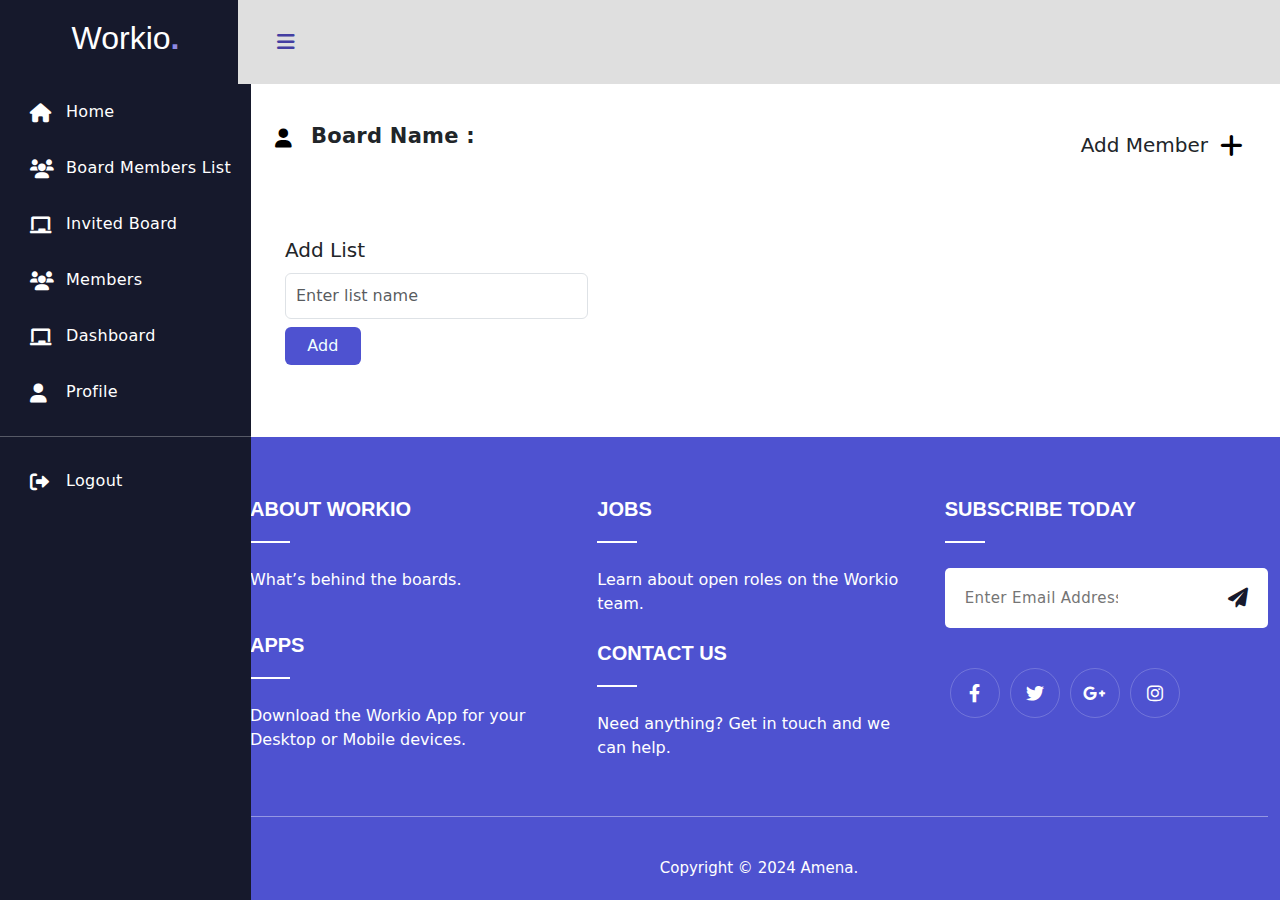
<file: board.html>
<!DOCTYPE html>
<html lang="en">
<head>
    <meta charset="UTF-8">
    <meta name="viewport" content="width=device-width, initial-scale=1.0">
    <title>Dashboard</title>
    <link rel="stylesheet" href="profile.css">
    <link rel="stylesheet" href="footer.css">
    <link href="https://cdnjs.cloudflare.com/ajax/libs/font-awesome/6.0.0-beta3/css/all.min.css" rel="stylesheet" />
    <!-- Bootstrap -->
    <link href="https://cdn.jsdelivr.net/npm/bootstrap@5.0.2/dist/css/bootstrap.min.css" rel="stylesheet">
</head>
<body>
    <div class='dashboard'>
        <div class="dashboard-nav">
            <header><a href="#!" class="menu-toggle"><i class="fas fa-bars"></i></a><a href="profile.html"
                                                                                       class="brand-logo">  <h2 style="
                                                                                       color: white;
                                                                                   ">Workio<span style="
                                                                                   color: #8e89e3;
                                                                                   font-weight: 900;
                                                                               ">.</span></h2></a></header>
            <nav class="dashboard-nav-list">
                <a href="profile.html" class="dashboard-nav-item"><i class="fas fa-home"></i> Home </a>
                
                
                <div class=''>
                   
                    <a href="boardmember.html" class="dashboard-nav-item"><i class="fas fa-users"></i>Board Members List</a>
                    <a href="invitedBoard.html" class="dashboard-nav-item"><i class="fa-solid fa-chalkboard"></i>Invited Board</a>
             
            </div>
               
              
                <a href="members.html" class="dashboard-nav-item"><i class="fas fa-users"></i> Members </a>
                <a href="dashboard.html" class="dashboard-nav-item"><i class="fa-solid fa-chalkboard"></i> Dashboard </a>
                <a href="owner.html" class="dashboard-nav-item"><i class="fas fa-user"></i> Profile </a>
                <div class="nav-item-divider"></div>
                <a class="dashboard-nav-item" href="#" onclick="handlelogOut(event)"><i class="fas fa-sign-out-alt"></i> Logout</a>

            </nav>
        </div>
        
        <div class='dashboard-app'>
            <header class='dashboard-toolbar'><a href="#!" class="menu-toggle"><i class="fas fa-bars"></i></a></header>
            <div class='dashboard-content'>
                <div
    class="alert alert-info"
    role="alert"
    id="error"
    style="display: none; color:black"
  ></div>
                <div class='container'>
                    <div class="board_dis" style="display: flex; justify-content: space-between; align-items: center;">
                        <div class="boarding"><p class="board_icon dashboard-nav-item" ><i class="fa-solid fa-user" style="color: black !important;"></i> <span style="font-size:21px ">Board Name : <span  id="boardName"> </span></span> </p></div>
                        <div style="display: flex; align-items: center; cursor: pointer;" data-bs-toggle="modal" data-bs-target="#addMemberModal" onclick="openAddMemberModal()">
                            <span class="add_board" style="font-size: 20px; font-weight: 500; ">Add Member</span>
                            <i class="fa-solid fa-plus" style="font-size: 26px; margin-left: 12px; color: black !important;"></i>
                        </div>
                    </div>
                    <section class="pt-3 pb-3">
                        <!-- Add Member Modal -->
                        <div class="modal fade" id="addMemberModal" tabindex="-1" aria-labelledby="addMemberModalLabel" aria-hidden="true">
                            <div class="modal-dialog">
                                <div class="modal-content">
                                    <div class="modal-header">
                                        <h5 class="modal-title" id="addMemberModalLabel">Add Member by Username</h5>
                                        <button type="button" class="btn-close" data-bs-dismiss="modal" aria-label="Close"></button>
                                    </div>
                                    <div class="modal-body">
                                        <form id="addMemberForm">
                                            <div class="mb-3">
                                                <label for="memberUsername" class="form-label">Member Username</label>
                                                <input type="text" class="form-control" id="memberUsername" placeholder="Enter member username" required>
                                            </div>
                                            <input type="hidden" id="boardId" value="">
                                            <button type="submit" class="btn btn-primary">Add Member</button>
                                        </form>
                                        <br>
                                        <small>If you want using this username for add member</small>
                                        <p>1.jian <br>2.rose</p>
                                    </div>
                                </div>
                            </div>
                        </div>
                    </section>
                    <div class="container">
                        <div class="row mb-3 " id="mainRow" style="display: flex; justify-content: space-between;">
                           
                    
                            <!-- Form Column -->
                            <div class="col-4 " id="formContainer" style=" padding: 10px;">
                                <form id="addListForm" style="margin-top: 12px;">
                                    <label class="form-label" for="addList" style="
                                    font-size: 20px;
                                    font-weight: 500;
                                "
                                    >Add List</label
                                  >
                                    <input type="text" style="
                                    padding: 10px;
                                " id="listInput" name="listInput" class="form-control" placeholder="Enter list name" required>
                                    <button type="submit" class="btn  mt-2" style=" color:azure;width: 25%;  background-color: #4E52D0;">Add</button>
                                </form>
                            </div>
                           
                             <div class="col-4" id="listContainer" style="flex-grow: 1; display: none;">
                                <!-- New lists will be appended here -->
                            </div>
                           
<!-- Edit Modal -->
<div class="modal fade" id="editModal" tabindex="-1" aria-labelledby="editModalLabel" aria-hidden="true">
    <div class="modal-dialog">
      <div class="modal-content">
        <div class="modal-header">
          <h5 class="modal-title" id="editModalLabel">Edit List Item</h5>
          <button type="button" class="btn-close" data-bs-dismiss="modal" aria-label="Close"></button>
        </div>
        <div class="modal-body">
          <form id="editListForm">
            <input type="hidden" id="editListId" />
            <div class="mb-3">
              <label for="editListTitle" class="form-label">Title:</label>
              <input type="text" id="editListTitle" class="form-control" required />
            </div>
            <div class="mb-3">
              <label for="editListContent" class="form-label">Content:</label>
              <textarea id="editListContent" class="form-control" rows="4" required></textarea>
            </div>
            <button type="submit" class="btn btn-primary">Save Changes</button>
          </form>
        </div>
      </div>
    </div>
  </div>
 
<!-- Card Modal -->
<div class="modal fade" id="cardModal" tabindex="-1" aria-labelledby="cardModalLabel" aria-hidden="true">
    <div class="modal-dialog">
        <div class="modal-content">
            <div class="modal-header">
                <h5 class="modal-title" id="cardModalLabel">Add Card</h5>
                <button type="button" class="btn-close" data-bs-dismiss="modal" aria-label="Close"></button>
            </div>
            <div class="modal-body">
                <form id="addCardForm">
                    <input type="hidden" id="listId" value="">
                    <div class="mb-3">
                        <label for="cardTitle" class="form-label">Card Title</label>
                        <input type="text" class="form-control" id="cardTitle" required>
                    </div>
                    <div class="mb-3">
                        <label for="cardContent" class="form-label">Card Content</label>
                        <textarea class="form-control" id="cardContent" rows="3" required></textarea>
                    </div>
                    <div class="mb-3">
                        <label for="cardPriority" class="form-label">Priority</label>
                        <select class="form-select" id="cardPriority">
                            <option value="low">Low</option>
                            <option value="medium">Medium</option>
                            <option value="high">High</option>
                        </select>
                    </div>
                    <div class="mb-3">
                        <label for="cardStatus" class="form-label">Status</label>
                        <select class="form-select" id="cardStatus">
                            <option value="todo">To Do</option>
                            <option value="in_progress">In Progress</option>
                            <option value="completed">Done</option>
                        </select>
                    </div>
                    <div class="mb-3">
                        <label for="assignedMember" class="form-label">Assigned Member</label>
                        <select class="form-select" id="assignedMember">
                            <!-- Dynamically populate options with members -->
                        </select>
                    </div>
                    <div class="mb-3">
                        <label for="cardDueDate" class="form-label">Due Date</label>
                        <input type="date" class="form-control" id="cardDueDate">
                    </div>
                    <button type="submit" class="btn btn-primary">Add Card</button>
                </form>
            </div>
        </div>
    </div>
</div>


<!-- Edit Card Modal -->
<div class="modal fade" id="editCardModal" tabindex="-1" aria-labelledby="editCardModalLabel" aria-hidden="true">
    <div class="modal-dialog">
        <div class="modal-content">
            <div class="modal-header">
                <h5 class="modal-title" id="editCardModalLabel">Edit Card</h5>
                <button type="button" class="btn-close" data-bs-dismiss="modal" aria-label="Close"></button>
            </div>
            <div class="modal-body">
                <form id="editCardForm">
                    <input type="hidden" id="editCardId" />
                    <div class="mb-3">
                        <label for="editCardTitle" class="form-label">Title</label>
                        <input type="text" class="form-control" id="editCardTitle" required>
                    </div>
                    <div class="mb-3">
                        <label for="editCardContent" class="form-label">Content</label>
                        <textarea class="form-control" id="editCardContent" rows="3" required></textarea>
                    </div>
                    <div class="mb-3">
                        <label for="editCardPriority" class="form-label">Priority</label>
                        <select class="form-select" id="editCardPriority">
                            <option value="low">Low</option>
                            <option value="medium">Medium</option>
                            <option value="high">High</option>
                        </select>
                    </div>
                    <div class="mb-3">
                        <label for="editCardStatus" class="form-label">Status</label>
                        <select class="form-select" id="editCardStatus">
                            <option value="todo">To Do</option>
                            <option value="in_progress">In Progress</option>
                            <option value="completed">Done</option>
                        </select>
                    </div>
                    <div class="mb-3">
                        <label for="editAssignedMember" class="form-label">Assign Member</label>
                        <select class="form-select" id="editAssignedMember">
                            <!-- Options will be populated by JavaScript -->
                        </select>
                    </div>
                    <div class="mb-3">
                        <label for="editCardDueDate" class="form-label">Due Date</label>
                        <input type="date" class="form-control" id="editCardDueDate">
                    </div>
                    <button type="submit" class="btn btn-primary">Save Changes</button>
                </form>
            </div>
        </div>
    </div>
</div>




  
                        </div>
                    </div>
        </div>
    
        </div>
           <!-- footer -->
<div class="footer">
    <div class="container">     
        <div class="row">                       
            <div class="col-lg-4 col-md-12 col-sm-4 col-xs-12">
               <div class="row">
                <div class="single_footer">
                  <h4>About Workio</h4>
                  <p>What’s behind the boards.</p>
              </div>
              <div class="single_footer  " style="
              margin-top: 25px;
          ">
                <h4>Apps</h4>
                <p>Download the Workio App for your<br> Desktop or Mobile devices.</p>
            </div>
               </div>
            </div><!--- END COL --> 
            <div class="col-lg-4 col-md-12 col-sm-4 col-xs-12">
              <div class="single_footer">
                  <h4>Jobs</h4>
                  <p>Learn about open roles on the Workio team.</p>
              </div>
              <div class="single_footer" style="
              margin-top: 25px;
          ">
                <h4>Contact us</h4>
                <p>Need anything? Get in touch and we can help.</p>
            </div>
          </div><!--- END COL -->
          
            <div class=" col-lg-4 col-md-6 col-sm-4 col-xs-12">
                <div class="single_footer single_footer_address">
                    <h4>Subscribe today</h4>
                    <div class="signup_form">                           
                        <form action="#" class="subscribe">
                            <input type="text" class="subscribe__input" placeholder="Enter Email Address">
                            <button type="button" class="subscribe__btn"><i class="fas fa-paper-plane"></i></button>
                        </form>
                    </div>
                </div>
                <div class="social_profile">
                    <ul>
                        <li><a href="#"><i class="fab fa-facebook-f"></i></a></li>
                        <li><a href="#"><i class="fab fa-twitter"></i></a></li>
                        <li><a href="#"><i class="fab fa-google-plus-g"></i></a></li>
                        <li><a href="#"><i class="fab fa-instagram"></i></a></li>
                    </ul>
                </div>                          
            </div><!--- END COL -->         
        </div><!--- END ROW --> 
        <div class="row copy">
            <div class="col-lg-12 col-sm-12 col-xs-12">
                <p class="copyright">Copyright © 2024 <a href="#">Amena</a>.</p>
            </div><!--- END COL -->                 
        </div><!--- END ROW -->                 
    </div><!--- END CONTAINER -->
  </div>
    </div>

    <!-- JavaScript -->
    <script src="https://code.jquery.com/jquery-3.6.0.min.js"></script>
    <script src="https://cdn.jsdelivr.net/npm/@popperjs/core@2.11.6/dist/umd/popper.min.js"></script>
<script src="https://cdn.jsdelivr.net/npm/bootstrap@5.2.0/dist/js/bootstrap.bundle.min.js"></script>

    <script src="profile.js"></script>
    <script src="boardAdd.js"></script>
    <script src="board.js"></script>
<script src="addmember.js"></script>
    <script src="auth.js"></script>
</body>
</html>
</file>
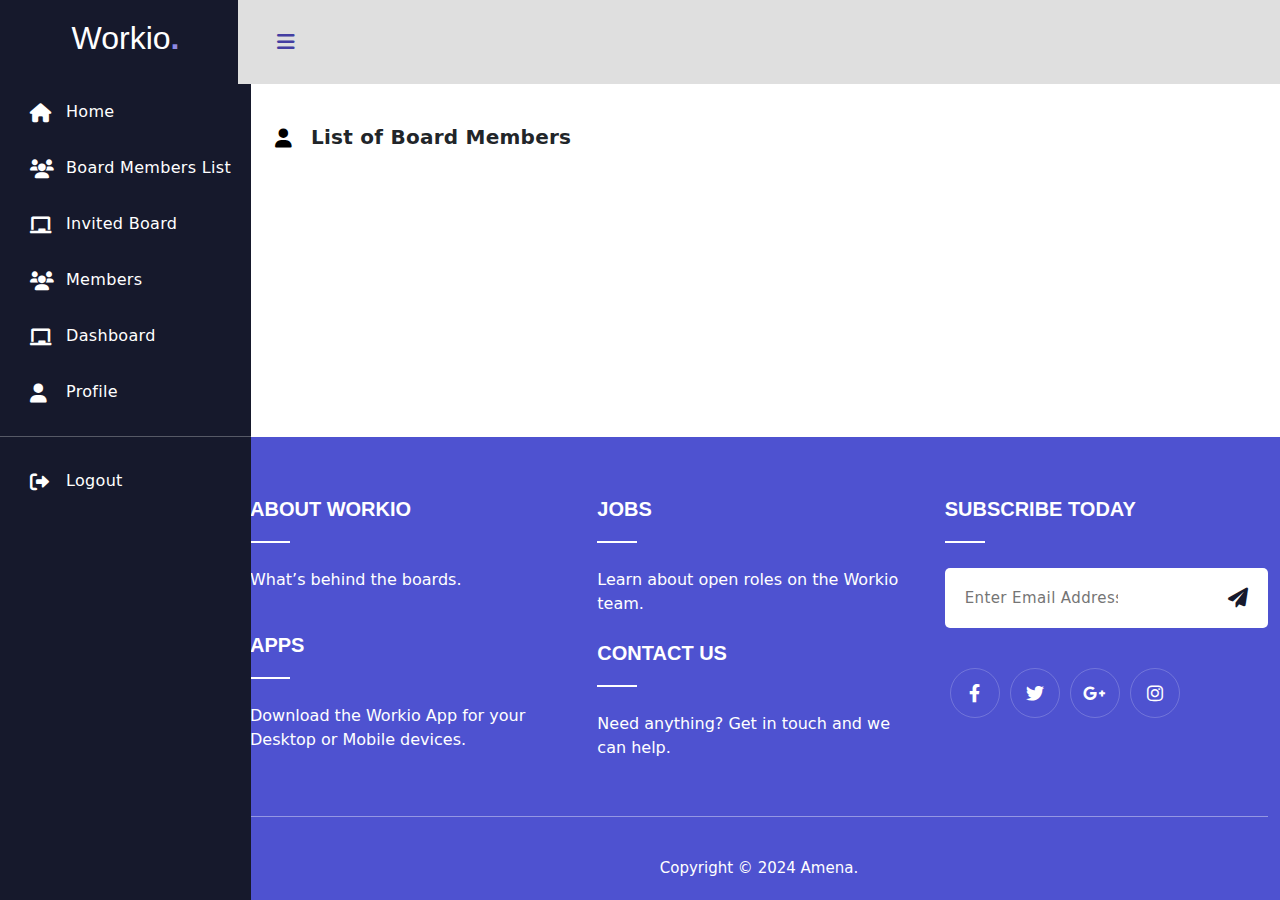
<file: boardmember.html>
<!DOCTYPE html>
<html lang="en">
<head>
    <meta charset="UTF-8">
    <meta name="viewport" content="width=device-width, initial-scale=1.0">
    <title>Dashboard</title>
    <link rel="stylesheet" href="profile.css">
    <link rel="stylesheet" href="footer.css">
    <link
    href="https://cdnjs.cloudflare.com/ajax/libs/font-awesome/6.0.0-beta3/css/all.min.css"
    rel="stylesheet"
  />
   <!-- Bootstrap -->
   <link href="https://cdn.jsdelivr.net/npm/bootstrap@5.0.2/dist/css/bootstrap.min.css" rel="stylesheet">
</head>
<body>
    <div class='dashboard'>
        <div class="dashboard-nav">
            <header><a href="#!" class="menu-toggle"><i class="fas fa-bars"></i></a><a href="profile.html"
                                                                                       class="brand-logo">  <h2 style="
                                                                                       color: white;
                                                                                   ">Workio<span style="
                                                                                   color: #8e89e3;
                                                                                   font-weight: 900;
                                                                               ">.</span></h2></a></header>
            <nav class="dashboard-nav-list">
                <a href="profile.html" class="dashboard-nav-item"><i class="fas fa-home"></i> Home </a>
                
                
                <div class=''>
                   
                    <a href="boardmember.html" class="dashboard-nav-item"><i class="fas fa-users"></i>Board Members List</a>
                    <a href="invitedBoard.html" class="dashboard-nav-item"><i class="fa-solid fa-chalkboard"></i>Invited Board</a>
             
            </div>
               
               
                <a href="members.html" class="dashboard-nav-item"><i class="fas fa-users"></i> Members </a>
                <a href="dashboard.html" class="dashboard-nav-item"><i class="fa-solid fa-chalkboard"></i> Dashboard </a>
                <a href="owner.html" class="dashboard-nav-item"><i class="fas fa-user"></i> Profile </a>
                <div class="nav-item-divider"></div>
                <a class="dashboard-nav-item" href="#" onclick="handlelogOut(event)"><i class="fas fa-sign-out-alt"></i> Logout</a>

            </nav>
        </div>
        <div class='dashboard-app'>
            <header class='dashboard-toolbar'><a href="#!" class="menu-toggle"><i class="fas fa-bars"></i></a></header>
            <div class='dashboard-content '>
                <div class='container'>
                    <p class="board_icon dashboard-nav-item  boarding"><i class="fa-solid fa-user" style="color: black !important;"></i> <span>List of Board Members</span></p>
                    <section class="pt-3 pb-3  boarding">
                        <ul class="row" id="boardList">
                            <!-- Board items  -->
                        </ul>
                    </section>
                    
                </div>
            </div>
            <div id="nodata_instructor" style="display: none;">
                <img src="img/nodata.png" alt="No data available" class="nodataa">
            </div>
               <!-- footer -->
<div class="footer">
    <div class="container">     
        <div class="row">                       
            <div class="col-lg-4 col-md-12 col-sm-4 col-xs-12">
               <div class="row">
                <div class="single_footer">
                  <h4>About Workio</h4>
                  <p>What’s behind the boards.</p>
              </div>
              <div class="single_footer  " style="
              margin-top: 25px;
          ">
                <h4>Apps</h4>
                <p>Download the Workio App for your<br> Desktop or Mobile devices.</p>
            </div>
               </div>
            </div><!--- END COL --> 
            <div class="col-lg-4 col-md-12 col-sm-4 col-xs-12">
              <div class="single_footer">
                  <h4>Jobs</h4>
                  <p>Learn about open roles on the Workio team.</p>
              </div>
              <div class="single_footer" style="
              margin-top: 25px;
          ">
                <h4>Contact us</h4>
                <p>Need anything? Get in touch and we can help.</p>
            </div>
          </div><!--- END COL -->
          
            <div class=" col-lg-4 col-md-6 col-sm-4 col-xs-12">
                <div class="single_footer single_footer_address">
                    <h4>Subscribe today</h4>
                    <div class="signup_form">                           
                        <form action="#" class="subscribe">
                            <input type="text" class="subscribe__input" placeholder="Enter Email Address">
                            <button type="button" class="subscribe__btn"><i class="fas fa-paper-plane"></i></button>
                        </form>
                    </div>
                </div>
                <div class="social_profile">
                    <ul>
                        <li><a href="#"><i class="fab fa-facebook-f"></i></a></li>
                        <li><a href="#"><i class="fab fa-twitter"></i></a></li>
                        <li><a href="#"><i class="fab fa-google-plus-g"></i></a></li>
                        <li><a href="#"><i class="fab fa-instagram"></i></a></li>
                    </ul>
                </div>                          
            </div><!--- END COL -->         
        </div><!--- END ROW --> 
        <div class="row copy">
            <div class="col-lg-12 col-sm-12 col-xs-12">
                <p class="copyright">Copyright © 2024 <a href="#">Amena</a>.</p>
            </div><!--- END COL -->                 
        </div><!--- END ROW -->                 
    </div><!--- END CONTAINER -->
  </div>
        </div>
        
    </div>
  


    

    <!-- JavaScript -->
    <script src="https://code.jquery.com/jquery-3.6.0.min.js"></script>
    <script src="https://cdn.jsdelivr.net/npm/bootstrap@5.0.2/dist/js/bootstrap.bundle.min.js"></script>
    <script src="profile.js"></script>
    <script src="boardmember.js"></script>
    <script src="auth.js"></script>
    
</body>
</html>
</file>
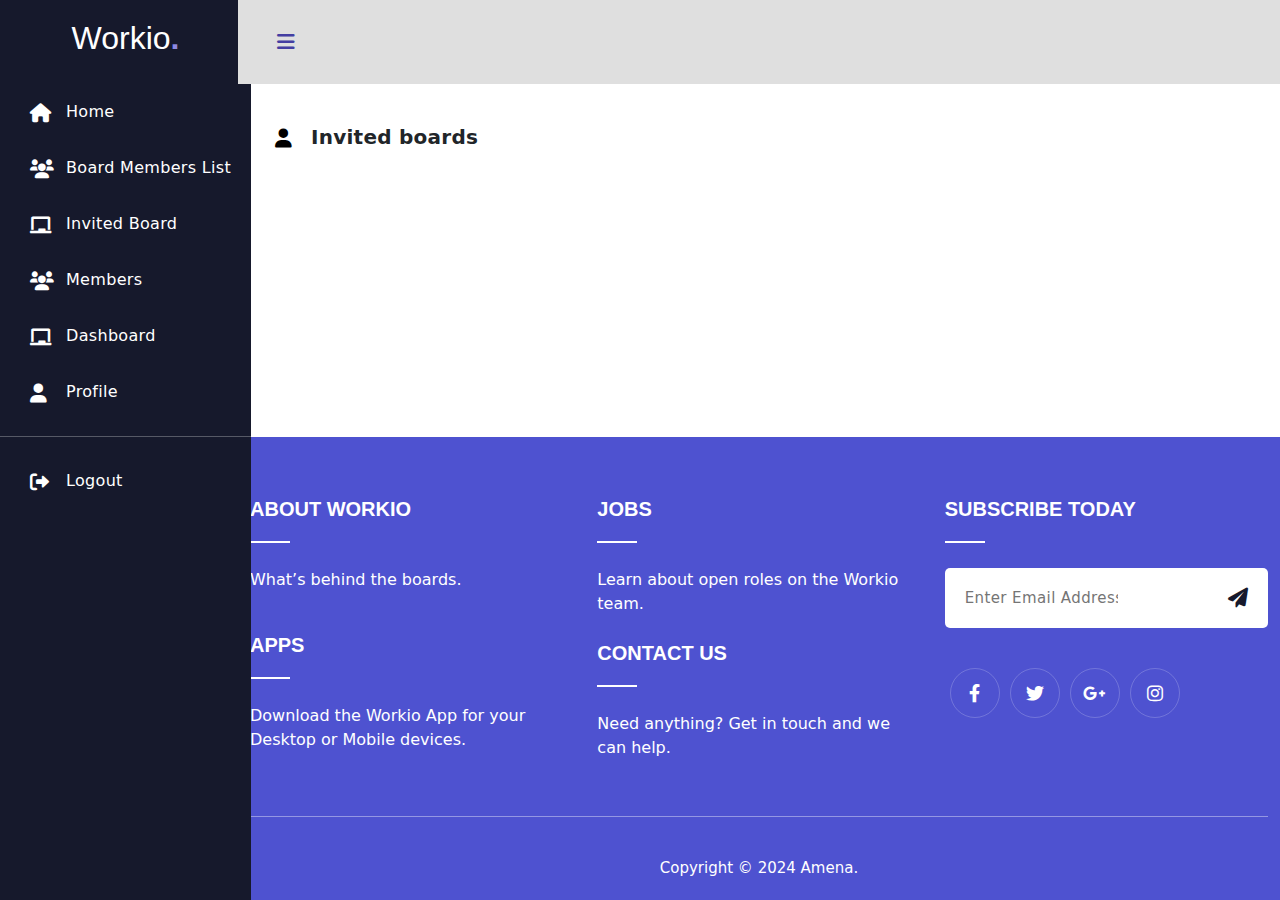
<file: invitedBoard.html>
<!DOCTYPE html>
<html lang="en">
<head>
    <meta charset="UTF-8">
    <meta name="viewport" content="width=device-width, initial-scale=1.0">
    <title>Dashboard</title>
    <link rel="stylesheet" href="profile.css">
    <link rel="stylesheet" href="footer.css">
    <link
    href="https://cdnjs.cloudflare.com/ajax/libs/font-awesome/6.0.0-beta3/css/all.min.css"
    rel="stylesheet"
  />
   <!-- Bootstrap -->
   <link href="https://cdn.jsdelivr.net/npm/bootstrap@5.0.2/dist/css/bootstrap.min.css" rel="stylesheet">
</head>
<body>
    <div class='dashboard'>
        <div class="dashboard-nav">
            <header><a href="#!" class="menu-toggle"><i class="fas fa-bars"></i></a><a href="#"
                                                                                       class="brand-logo">  <h2 style="
                                                                                       color: white;
                                                                                   ">Workio<span style="
                                                                                   color: #8e89e3;
                                                                                   font-weight: 900;
                                                                               ">.</span></h2></a></header>
            <nav class="dashboard-nav-list">
                <a href="profile.html" class="dashboard-nav-item"><i class="fas fa-home"></i> Home </a>
                
                
                <div class=''>
                   
                    <a href="boardmember.html" class="dashboard-nav-item"><i class="fas fa-users"></i>Board Members List</a>
                    <a href="invitedBoard.html" class="dashboard-nav-item"><i class="fa-solid fa-chalkboard"></i>Invited Board</a>
             
            </div>
               
               
                <a href="members.html" class="dashboard-nav-item"><i class="fas fa-users"></i> Members </a>
                <a href="dashboard.html" class="dashboard-nav-item"><i class="fa-solid fa-chalkboard"></i> Dashboard </a>
                <a href="owner.html" class="dashboard-nav-item"><i class="fas fa-user"></i> Profile </a>
                <div class="nav-item-divider"></div>
                <a class="dashboard-nav-item" href="#" onclick="handlelogOut(event)"><i class="fas fa-sign-out-alt"></i> Logout</a>

            </nav>
        </div>
        
        <div class='dashboard-app'>
            <header class='dashboard-toolbar'><a href="#!" class="menu-toggle"><i class="fas fa-bars"></i></a></header>
            <div class='dashboard-content'>
                <div class='container'>
                    <p class="board_icon dashboard-nav-item boarding"><i class="fa-solid fa-user" style=" color: black !important;"></i> <span>Invited boards</span></p>
                    <section class="pt-3 pb-3 boarding">
                        <ul class="row" id="boardinvited">
                            <!-- Board items will be dynamically added here -->
                        </ul>
                    </section>
                </div>
            </div>
            <div id="nodata_instructor" style="display: none;">
                <img src="img/nodata.png" alt="No data available" class="nodataa">
            </div>
               <!-- footer -->
<div class="footer">
    <div class="container">     
        <div class="row">                       
            <div class="col-lg-4 col-md-12 col-sm-4 col-xs-12">
               <div class="row">
                <div class="single_footer">
                  <h4>About Workio</h4>
                  <p>What’s behind the boards.</p>
              </div>
              <div class="single_footer  " style="
              margin-top: 25px;
          ">
                <h4>Apps</h4>
                <p>Download the Workio App for your<br> Desktop or Mobile devices.</p>
            </div>
               </div>
            </div><!--- END COL --> 
            <div class="col-lg-4 col-md-12 col-sm-4 col-xs-12">
              <div class="single_footer">
                  <h4>Jobs</h4>
                  <p>Learn about open roles on the Workio team.</p>
              </div>
              <div class="single_footer" style="
              margin-top: 25px;
          ">
                <h4>Contact us</h4>
                <p>Need anything? Get in touch and we can help.</p>
            </div>
          </div><!--- END COL -->
          
            <div class=" col-lg-4 col-md-6 col-sm-4 col-xs-12">
                <div class="single_footer single_footer_address">
                    <h4>Subscribe today</h4>
                    <div class="signup_form">                           
                        <form action="#" class="subscribe">
                            <input type="text" class="subscribe__input" placeholder="Enter Email Address">
                            <button type="button" class="subscribe__btn"><i class="fas fa-paper-plane"></i></button>
                        </form>
                    </div>
                </div>
                <div class="social_profile">
                    <ul>
                        <li><a href="#"><i class="fab fa-facebook-f"></i></a></li>
                        <li><a href="#"><i class="fab fa-twitter"></i></a></li>
                        <li><a href="#"><i class="fab fa-google-plus-g"></i></a></li>
                        <li><a href="#"><i class="fab fa-instagram"></i></a></li>
                    </ul>
                </div>                          
            </div><!--- END COL -->         
        </div><!--- END ROW --> 
        <div class="row copy">
            <div class="col-lg-12 col-sm-12 col-xs-12">
                <p class="copyright">Copyright © 2024 <a href="#">Amena</a>.</p>
            </div><!--- END COL -->                 
        </div><!--- END ROW -->                 
    </div><!--- END CONTAINER -->
  </div>
        </div>
    </div>
  



    

    <!-- JavaScript -->
    <script src="https://code.jquery.com/jquery-3.6.0.min.js"></script>
    <script src="https://cdn.jsdelivr.net/npm/bootstrap@5.0.2/dist/js/bootstrap.bundle.min.js"></script>
    <script src="profile.js"></script>
    <script src="invitedBoard.js"></script>
    <script src="auth.js"></script>
    
</body>
</html>
</file>
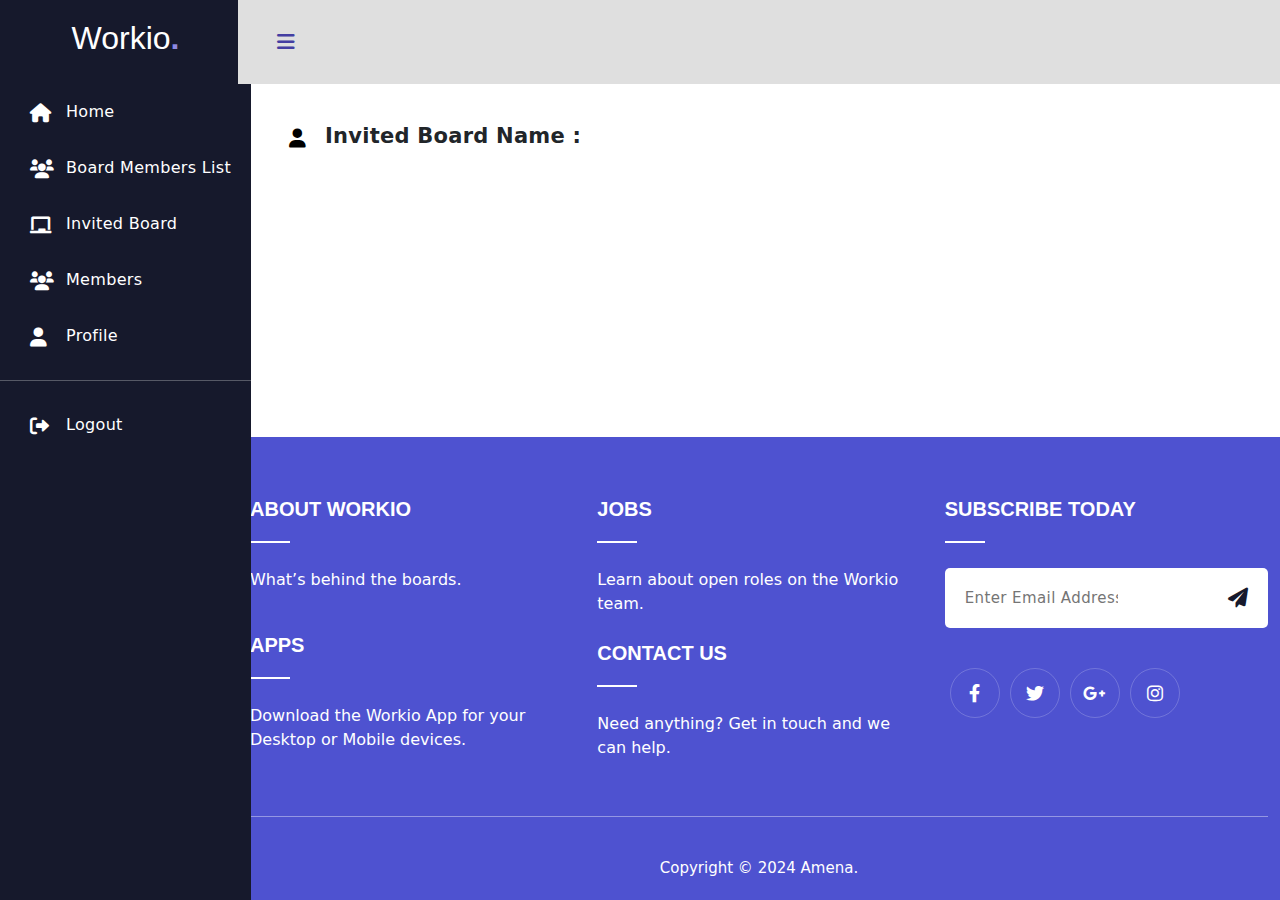
<file: invitedBoardList.html>
<!DOCTYPE html>
<html lang="en">
<head>
    <meta charset="UTF-8">
    <meta name="viewport" content="width=device-width, initial-scale=1.0">
    <title>Dashboard</title>
    <link rel="stylesheet" href="profile.css">
    <link rel="stylesheet" href="footer.css">
    <link href="https://cdnjs.cloudflare.com/ajax/libs/font-awesome/6.0.0-beta3/css/all.min.css" rel="stylesheet" />
    <!-- Bootstrap -->
    <link href="https://cdn.jsdelivr.net/npm/bootstrap@5.0.2/dist/css/bootstrap.min.css" rel="stylesheet">
</head>
<body>
    <div class='dashboard'>
        <div class="dashboard-nav">
            <header><a href="#!" class="menu-toggle"><i class="fas fa-bars"></i></a><a href="profile.html"
                                                                                       class="brand-logo">  <h2 style="
                                                                                       color: white;
                                                                                   ">Workio<span style="
                                                                                   color: #8e89e3;
                                                                                   font-weight: 900;
                                                                               ">.</span></h2></a></header>
            <nav class="dashboard-nav-list">
                <a href="profile.html" class="dashboard-nav-item"><i class="fas fa-home"></i> Home </a>
                
                
                <div class=''>
                   
                    <a href="boardmember.html" class="dashboard-nav-item"><i class="fas fa-users"></i>Board Members List</a>
                    <a href="invitedBoard.html" class="dashboard-nav-item"><i class="fa-solid fa-chalkboard"></i>Invited Board</a>
             
            </div>
               
              
                <a href="members.html" class="dashboard-nav-item"><i class="fas fa-users"></i> Members </a>
                <a href="owner.html" class="dashboard-nav-item"><i class="fas fa-user"></i> Profile </a>
                <div class="nav-item-divider"></div>
                <a class="dashboard-nav-item" href="#" onclick="handlelogOut(event)"><i class="fas fa-sign-out-alt"></i> Logout</a>

            </nav>
        </div>
        
        <div class='dashboard-app'>
            <header class='dashboard-toolbar'><a href="#!" class="menu-toggle"><i class="fas fa-bars"></i></a></header>
            <div class='dashboard-content'>
                <div
    class="alert alert-info"
    role="alert"
    id="error"
    style="display: none; color:black"
  ></div>
                <div class='container'>
                    <div style="display: flex; justify-content: space-between; align-items: center;">
                        <div><p class="board_icon dashboard-nav-item boamem" ><i class="fa-solid fa-user" style="color: black !important;"></i> <span style="font-size:21px ">Invited Board Name : <span  id="boardName"> </span></span></p></div>
                        <div style="display: none" 
                        data-bs-toggle="modal" data-bs-target="#addMemberModal" 
                         onclick="return false;">
                       <span style="font-size: 20px; font-weight: 500;">Add Member</span>
                       <i class="fa-solid fa-plus" style="font-size: 26px; margin-left: 12px;"></i>
                   </div>
                    </div>
                    <section class="pt-3 pb-3">
                        <!-- Add Member Modal -->
                        <div class="modal fade d-none " id="addMemberModal" tabindex="-1" aria-labelledby="addMemberModalLabel" aria-hidden="true" >
                            <div class="modal-dialog">
                                <div class="modal-content">
                                    <div class="modal-header">
                                        <h5 class="modal-title" id="addMemberModalLabel">Add Member by Username</h5>
                                        <button type="button" class="btn-close" data-bs-dismiss="modal" aria-label="Close"></button>
                                    </div>
                                    <div class="modal-body">
                                        <form id="addMemberForm">
                                            <div class="mb-3">
                                                <label for="memberUsername" class="form-label">Member Username</label>
                                                <input type="text" class="form-control" id="memberUsername" placeholder="Enter member username" required>
                                            </div>
                                            <input type="hidden" id="boardId" value="">
                                            <button type="submit" class="btn btn-primary">Add Member</button>
                                        </form>
                                    </div>
                                </div>
                            </div>
                        </div>
                    </section>
                    <div class="container">
                        <div class="row mb-3" id="mainRow" style="display: flex; justify-content: space-between;">
                           
                    
                            <!-- Form Column -->
                            <div class="col-4" id="formContainer" style=" padding: 10px; display:none;">
                                <form id="addListForm" style="margin-top: 12px;">
                                    <label class="form-label" for="addList" style="
                                    font-size: 20px;
                                    font-weight: 500;
                                "
                                    >Add List</label
                                  >
                                    <input type="text" style="
                                    padding: 10px;
                                " id="listInput" name="listInput" class="form-control" placeholder="Enter list name" required>
                                    <button type="submit" class="btn  mt-2" style=" color:azure;width: 25%;  background-color: #4E52D0; cursor: not-allowed;
    opacity: 0.5;">Add</button>
                                </form>
                            </div>
                           
                             <div class="col-4" id="listContainer" style="flex-grow: 1; display: none; margin-top: -10px;">
                                <!-- New lists will be appended here -->
                            </div>
                           
<!-- Edit Modal -->
<div class="modal fade" id="editModal" tabindex="-1" aria-labelledby="editModalLabel" aria-hidden="true">
    <div class="modal-dialog">
      <div class="modal-content">
        <div class="modal-header">
          <h5 class="modal-title" id="editModalLabel">Edit List Item</h5>
          <button type="button" class="btn-close" data-bs-dismiss="modal" aria-label="Close"></button>
        </div>
        <div class="modal-body">
          <form id="editListForm">
            <input type="hidden" id="editListId" />
            <div class="mb-3">
              <label for="editListTitle" class="form-label">Title:</label>
              <input type="text" id="editListTitle" class="form-control" required />
            </div>
            <div class="mb-3">
              <label for="editListContent" class="form-label">Content:</label>
              <textarea id="editListContent" class="form-control" rows="4" required></textarea>
            </div>
            <button type="submit" class="btn btn-primary">Save Changes</button>
          </form>
        </div>
      </div>
    </div>
  </div>
 
<!-- Card Modal -->
<div class="modal fade" id="cardModal" tabindex="-1" aria-labelledby="cardModalLabel" aria-hidden="true">
    <div class="modal-dialog">
        <div class="modal-content">
            <div class="modal-header">
                <h5 class="modal-title" id="cardModalLabel">Add Card</h5>
                <button type="button" class="btn-close" data-bs-dismiss="modal" aria-label="Close"></button>
            </div>
            <div class="modal-body">
                <form id="addCardForm">
                    <input type="hidden" id="listId" value="">
                    <div class="mb-3">
                        <label for="cardTitle" class="form-label">Card Title</label>
                        <input type="text" class="form-control" id="cardTitle" required>
                    </div>
                    <div class="mb-3">
                        <label for="cardContent" class="form-label">Card Content</label>
                        <textarea class="form-control" id="cardContent" rows="3" required></textarea>
                    </div>
                    <div class="mb-3">
                        <label for="cardPriority" class="form-label">Priority</label>
                        <select class="form-select" id="cardPriority">
                            <option value="low">Low</option>
                            <option value="medium">Medium</option>
                            <option value="high">High</option>
                        </select>
                    </div>
                    <div class="mb-3">
                        <label for="cardStatus" class="form-label">Status</label>
                        <select class="form-select" id="cardStatus">
                            <option value="todo">To Do</option>
                            <option value="in_progress">In Progress</option>
                            <option value="completed">Done</option>
                        </select>
                    </div>
                    <div class="mb-3">
                        <label for="assignedMember" class="form-label">Assigned Member</label>
                        <select class="form-select" id="assignedMember">
                            <!-- Dynamically populate options with members -->
                        </select>
                    </div>
                    <div class="mb-3">
                        <label for="cardDueDate" class="form-label">Due Date</label>
                        <input type="date" class="form-control" id="cardDueDate">
                    </div>
                    <button type="submit" class="btn btn-primary">Add Card</button>
                </form>
            </div>
        </div>
    </div>
</div>
<!-- Edit Card Modal -->
<div class="modal fade" id="editCardModal" tabindex="-1" aria-labelledby="editCardModalLabel" aria-hidden="true">
    <div class="modal-dialog">
        <div class="modal-content">
            <div class="modal-header">
                <h5 class="modal-title" id="editCardModalLabel">Edit Card</h5>
                <button type="button" class="btn-close" data-bs-dismiss="modal" aria-label="Close"></button>
            </div>
            <div class="modal-body">
                <form id="editCardForm">
                    <input type="hidden" id="editCardId" />
                    <div class="mb-3">
                        <label for="editCardTitle" class="form-label">Title</label>
                        <input type="text" class="form-control" id="editCardTitle" required>
                    </div>
                    <div class="mb-3">
                        <label for="editCardContent" class="form-label">Content</label>
                        <textarea class="form-control" id="editCardContent" rows="3" required></textarea>
                    </div>
                    <div class="mb-3">
                        <label for="editCardPriority" class="form-label">Priority</label>
                        <select class="form-select" id="editCardPriority">
                            <option value="low">Low</option>
                            <option value="medium">Medium</option>
                            <option value="high">High</option>
                        </select>
                    </div>
                    <div class="mb-3">
                        <label for="editCardStatus" class="form-label">Status</label>
                        <select class="form-select" id="editCardStatus">
                            <option value="todo">To Do</option>
                            <option value="in_progress">In Progress</option>
                            <option value="completed">Done</option>
                        </select>
                    </div>
                    <div class="mb-3">
                        <label for="editAssignedMember" class="form-label">Assign Member</label>
                        <select class="form-select" id="editAssignedMember">
                            <!-- Options will be populated by JavaScript -->
                        </select>
                    </div>
                    <div class="mb-3">
                        <label for="editCardDueDate" class="form-label">Due Date</label>
                        <input type="date" class="form-control" id="editCardDueDate">
                    </div>
                    <button type="submit" class="btn btn-primary">Save Changes</button>
                </form>
            </div>
        </div>
    </div>
</div>


  
                        </div>
                    </div>
        </div>
       
        </div>
           <!-- footer -->
<div class="footer">
    <div class="container">     
        <div class="row">                       
            <div class="col-lg-4 col-md-12 col-sm-4 col-xs-12">
               <div class="row">
                <div class="single_footer">
                  <h4>About Workio</h4>
                  <p>What’s behind the boards.</p>
              </div>
              <div class="single_footer  " style="
              margin-top: 25px;
          ">
                <h4>Apps</h4>
                <p>Download the Workio App for your<br> Desktop or Mobile devices.</p>
            </div>
               </div>
            </div><!--- END COL --> 
            <div class="col-lg-4 col-md-12 col-sm-4 col-xs-12">
              <div class="single_footer">
                  <h4>Jobs</h4>
                  <p>Learn about open roles on the Workio team.</p>
              </div>
              <div class="single_footer" style="
              margin-top: 25px;
          ">
                <h4>Contact us</h4>
                <p>Need anything? Get in touch and we can help.</p>
            </div>
          </div><!--- END COL -->
          
            <div class=" col-lg-4 col-md-6 col-sm-4 col-xs-12">
                <div class="single_footer single_footer_address">
                    <h4>Subscribe today</h4>
                    <div class="signup_form">                           
                        <form action="#" class="subscribe">
                            <input type="text" class="subscribe__input" placeholder="Enter Email Address">
                            <button type="button" class="subscribe__btn"><i class="fas fa-paper-plane"></i></button>
                        </form>
                    </div>
                </div>
                <div class="social_profile">
                    <ul>
                        <li><a href="#"><i class="fab fa-facebook-f"></i></a></li>
                        <li><a href="#"><i class="fab fa-twitter"></i></a></li>
                        <li><a href="#"><i class="fab fa-google-plus-g"></i></a></li>
                        <li><a href="#"><i class="fab fa-instagram"></i></a></li>
                    </ul>
                </div>                          
            </div><!--- END COL -->         
        </div><!--- END ROW --> 
        <div class="row copy">
            <div class="col-lg-12 col-sm-12 col-xs-12">
                <p class="copyright">Copyright © 2024 <a href="#">Amena</a>.</p>
            </div><!--- END COL -->                 
        </div><!--- END ROW -->                 
    </div><!--- END CONTAINER -->
  </div>
    </div>

    <!-- JavaScript -->
    <script src="https://code.jquery.com/jquery-3.6.0.min.js"></script>
    <script src="https://cdn.jsdelivr.net/npm/@popperjs/core@2.11.6/dist/umd/popper.min.js"></script>
<script src="https://cdn.jsdelivr.net/npm/bootstrap@5.2.0/dist/js/bootstrap.bundle.min.js"></script>

    <script src="profile.js"></script>
    <!-- <script src="boardAdd.js"></script> -->
    <script src="invitedBoardList.js"></script>

    <script src="auth.js"></script>
</body>
</html>
</file>
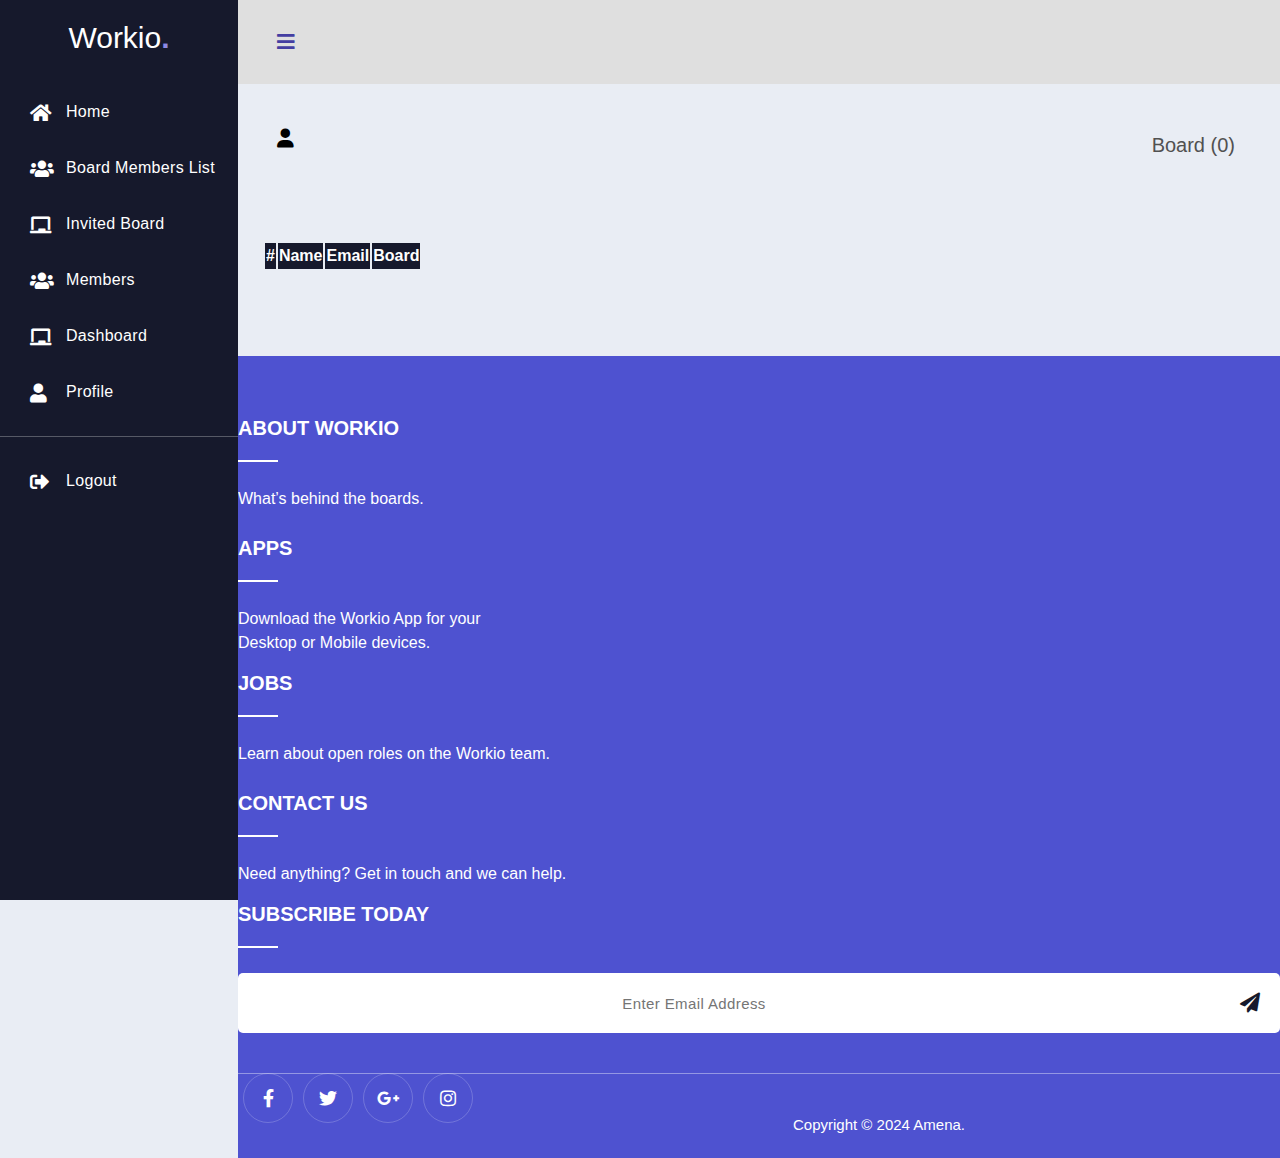
<file: members.html>
<!DOCTYPE html>
<html lang="en">
<head>
    <meta charset="UTF-8">
    <meta name="viewport" content="width=device-width, initial-scale=1.0">
    <title>Document</title>
    <link rel="stylesheet" href="profile.css">
    <link rel="stylesheet" href="footer.css">
    <link
    href="https://cdnjs.cloudflare.com/ajax/libs/font-awesome/6.0.0-beta3/css/all.min.css"
    rel="stylesheet"
  />
  
   <!-- bootstrap -->
   <link href="https://cdn.jsdelivr.net/npm/bootstrap@5.0.2/dist/css/bootstrap.min.css" rel="stylesheet" integrity="sha384-EVSTQN3/azprG1Anm3QDgpJLIm9Nao0Yz1ztcQTwFspd3yD65VohhpuuCOmLASjC" crossorigin="anonymous">
</head>
<body>
  <div class='dashboard'>
    <div class="dashboard-nav">
        <header><a href="#!" class="menu-toggle"><i class="fas fa-bars"></i></a><a href="profile.html"
                                                                                   class="brand-logo">  <h2 style="
                                                                                   color: white;
                                                                               ">Workio<span style="
                                                                               color: #8e89e3;
                                                                               font-weight: 900;
                                                                           ">.</span></h2></a></header>
        <nav class="dashboard-nav-list">
            <a href="profile.html" class="dashboard-nav-item"><i class="fas fa-home"></i> Home </a>
            
            
            <div class=''>
                   
                <a href="boardmember.html" class="dashboard-nav-item"><i class="fas fa-users"></i>Board Members List</a>
                <a href="invitedBoard.html" class="dashboard-nav-item"><i class="fa-solid fa-chalkboard"></i>Invited Board</a>
         
        </div>
            
           
            <a href="members.html" class="dashboard-nav-item"><i class="fas fa-users"></i> Members </a>
            <a href="dashboard.html" class="dashboard-nav-item"><i class="fa-solid fa-chalkboard"></i> Dashboard </a>
            <a href="owner.html" class="dashboard-nav-item"><i class="fas fa-user"></i> Profile </a>
            <div class="nav-item-divider"></div>
            <a class="dashboard-nav-item" href="#" onclick="handlelogOut(event)"><i class="fas fa-sign-out-alt"></i> Logout</a>

        </nav>
    </div>
        <div class='dashboard-app'>
            <header class='dashboard-toolbar'><a href="#!" class="menu-toggle"><i class="fas fa-bars"></i></a></header>
            <div class='dashboard-content'>
                <div class='container'>
                  <div style="display: flex; justify-content: space-between; align-items: center;">
                    <div class="boamem">        <p class="board_icon dashboard-nav-item" ><i class="fa-solid fa-user" style=" color: black !important;"></i> <span id="memberCount"></span></p></div>
                    <div style="display: flex; align-items: center; cursor: pointer;" data-bs-toggle="modal" data-bs-target="#addMemberModal" onclick="openAddMemberModal()">

                      <span style="font-size: 20px; font-weight: 500; margin-right: 20px;" id="boardCount">Board (0)</span>
                      
                    </div>
                </div>
            
                    <section class="pt-3 pb-3">
                        <div >
                          <div >
                           

<div class="container table-responsive py-1"> 
<table class="table table-bordered table-hover">
  <thead class="thead-dark" id="thead-dark" style="
  background-color: #16192c;
  color: white;
">
    <tr>
      <th scope="col">#</th>
      <th scope="col">Name</th>
      <th scope="col">Email</th>
      <th scope="col">Board</th>
    </tr>
  </thead>
  <tbody>
    <tbody id="table">
      <!-- Table rows will be dynamically inserted here -->
  </tbody>
  
  <div id="nodata_instructor" style="display: none;">
      <img src="img/nodata.png" alt="No data available" class="nodataa">
  </div>

</table>
</div>


</div>
              
           
                      </section>
                
                </div>
            </div>
               <!-- footer -->
<div class="footer">
  <div class="container">     
      <div class="row">                       
          <div class="col-lg-4 col-md-12 col-sm-4 col-xs-12">
             <div class="row">
              <div class="single_footer">
                <h4>About Workio</h4>
                <p>What’s behind the boards.</p>
            </div>
            <div class="single_footer  " style="
            margin-top: 25px;
        ">
              <h4>Apps</h4>
              <p>Download the Workio App for your<br> Desktop or Mobile devices.</p>
          </div>
             </div>
          </div><!--- END COL --> 
          <div class="col-lg-4 col-md-12 col-sm-4 col-xs-12">
            <div class="single_footer">
                <h4>Jobs</h4>
                <p>Learn about open roles on the Workio team.</p>
            </div>
            <div class="single_footer" style="
            margin-top: 25px;
        ">
              <h4>Contact us</h4>
              <p>Need anything? Get in touch and we can help.</p>
          </div>
        </div><!--- END COL -->
        
          <div class=" col-lg-4 col-md-6 col-sm-4 col-xs-12">
              <div class="single_footer single_footer_address">
                  <h4>Subscribe today</h4>
                  <div class="signup_form">                           
                      <form action="#" class="subscribe">
                          <input type="text" class="subscribe__input" placeholder="Enter Email Address">
                          <button type="button" class="subscribe__btn"><i class="fas fa-paper-plane"></i></button>
                      </form>
                  </div>
              </div>
              <div class="social_profile">
                  <ul>
                      <li><a href="#"><i class="fab fa-facebook-f"></i></a></li>
                      <li><a href="#"><i class="fab fa-twitter"></i></a></li>
                      <li><a href="#"><i class="fab fa-google-plus-g"></i></a></li>
                      <li><a href="#"><i class="fab fa-instagram"></i></a></li>
                  </ul>
              </div>                          
          </div><!--- END COL -->         
      </div><!--- END ROW --> 
      <div class="row copy">
          <div class="col-lg-12 col-sm-12 col-xs-12">
              <p class="copyright">Copyright © 2024 <a href="#">Amena</a>.</p>
          </div><!--- END COL -->                 
      </div><!--- END ROW -->                 
  </div><!--- END CONTAINER -->
</div>
        </div>
    </div>

    <link rel="stylesheet" href="https://cdnjs.cloudflare.com/ajax/libs/font-awesome/5.15.4/css/all.min.css">
    <script src="https://code.jquery.com/jquery-3.6.0.min.js"></script>

    <script src="https://cdn.jsdelivr.net/npm/bootstrap@5.0.2/dist/js/bootstrap.bundle.min.js"></script>
    <script src="profile.js"></script>
    <script src="members.js"></script>
</body>
</html>
</file>
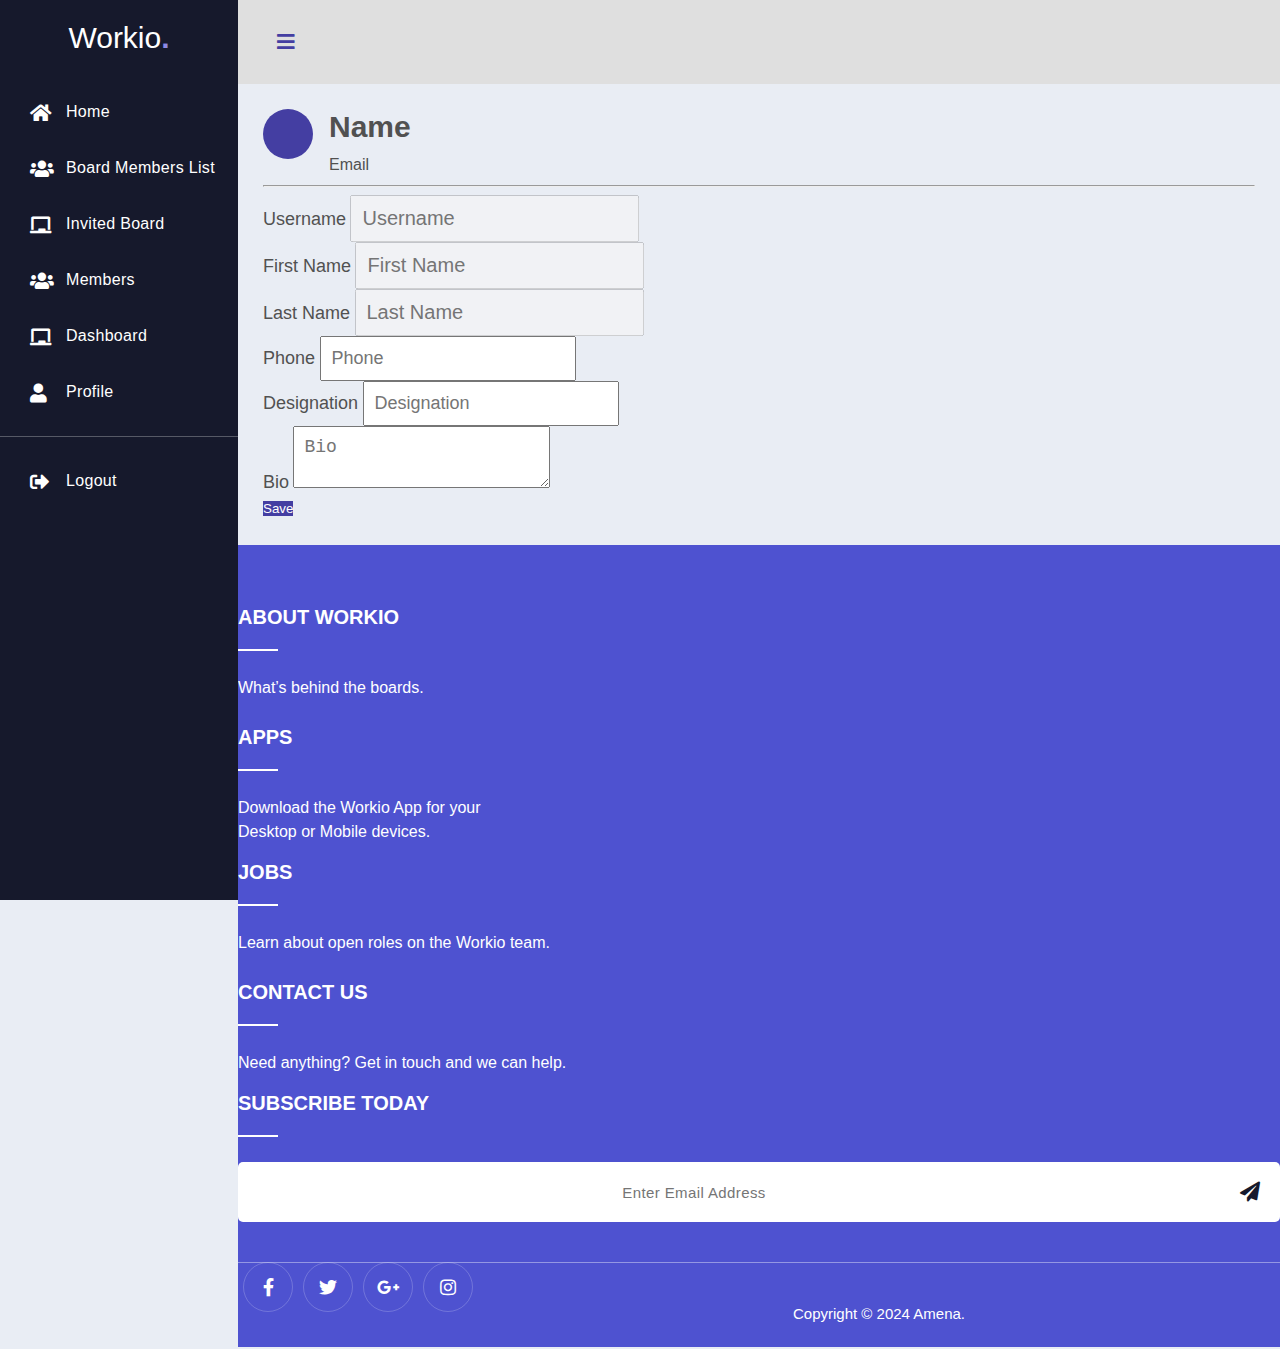
<file: owner.html>
<!DOCTYPE html>
<html lang="en">
<head>
    <meta charset="UTF-8">
    <meta name="viewport" content="width=device-width, initial-scale=1.0">
    <title>Document</title>
    <link rel="stylesheet" href="profile.css">
    <link rel="stylesheet" href="footer.css">
    <link
    href="https://cdnjs.cloudflare.com/ajax/libs/font-awesome/6.0.0-beta3/css/all.min.css"
    rel="stylesheet"
  />
  
   <!-- bootstrap -->
   <link href="https://cdn.jsdelivr.net/npm/bootstrap@5.0.2/dist/css/bootstrap.min.css" rel="stylesheet" integrity="sha384-EVSTQN3/azprG1Anm3QDgpJLIm9Nao0Yz1ztcQTwFspd3yD65VohhpuuCOmLASjC" crossorigin="anonymous">
</head>
<body>
    <div class='dashboard'>
        <div class="dashboard-nav">
            <header><a href="#!" class="menu-toggle"><i class="fas fa-bars"></i></a><a href="profile.html"
                                                                                       class="brand-logo">  <h2 style="
                                                                                       color: white;
                                                                                   ">Workio<span style="
                                                                                   color: #8e89e3;
                                                                                   font-weight: 900;
                                                                               ">.</span></h2></a></header>
            <nav class="dashboard-nav-list">
                <a href="profile.html" class="dashboard-nav-item"><i class="fas fa-home"></i> Home </a>
                
                
                <div class=''>
                   
                    <a href="boardmember.html" class="dashboard-nav-item"><i class="fas fa-users"></i>Board Members List</a>
                    <a href="invitedBoard.html" class="dashboard-nav-item"><i class="fa-solid fa-chalkboard"></i>Invited Board</a>
             
            </div>
               
               
                <a href="members.html" class="dashboard-nav-item"><i class="fas fa-users"></i> Members </a>
                <a href="dashboard.html" class="dashboard-nav-item"><i class="fa-solid fa-chalkboard"></i> Dashboard </a>
                <a href="owner.html" class="dashboard-nav-item"><i class="fas fa-user"></i> Profile </a>
                <div class="nav-item-divider"></div>
                <a class="dashboard-nav-item" href="#" onclick="handlelogOut(event)"><i class="fas fa-sign-out-alt"></i> Logout</a>

            </nav>
        </div>
      

        <div class='dashboard-app'>
            <header class='dashboard-toolbar'><a href="#!" class="menu-toggle"><i class="fas fa-bars"></i></a></header>
            <div class='dashboard-content'>
                <div class='container'>
                    <div
                        class="alert alert-info"
                        role="alert"
                        id="error"
                        style="display: none; color:black"
                    ></div>
                    <div style="display: flex;">
                        <div class="pro_pic" style="
                            width: 50px;
                            height: 50px;
                            background-color: #443ea2;;
                            border-radius: 40px;
                        "></div>
                        <div style="margin-left: 16px;">
                            <div>
                                <h5 id="user-name" style="
                                font-size: 30px;
                                font-weight: 700;
                                text-transform: capitalize;
                            ">Name</h5>
                            </div>
                            <div id="user-email">Email</div>
                        </div>
                    </div>
                    <hr>
                    <div>
                        <div style="width: 50%;" class="info">
                            <div class="d-flex flex-row align-items-center mb-4">
                                <div class="form-outline flex-fill mb-0">
                                    <label class="form-label" for="username" style="font-size: 18px;">Username</label>
                                    <input
                                        type="text"
                                        id="username"
                                        class="form-control"
                                        placeholder="Username"
                                        disabled
                                        style="padding: 10px; font-size: 20px; font-weight: 400;"
                                    />
                                </div>
                            </div>
                        
                            <div class="d-flex flex-row align-items-center mb-4">
                                <div class="form-outline flex-fill mb-0">
                                    <label class="form-label" for="first-name" style="font-size: 18px;">First Name</label>
                                    <input
                                        type="text"
                                        id="first-name"
                                        class="form-control"
                                        placeholder="First Name"
                                        disabled
                                        style="padding: 10px; font-size: 20px; font-weight: 400; text-transform: capitalize;
"
                                    />
                                </div>
                            </div>
                        
                            <div class="d-flex flex-row align-items-center mb-4">
                                <div class="form-outline flex-fill mb-0">
                                    <label class="form-label" for="last-name" style="font-size: 18px;text-transform: capitalize;
">Last Name</label>
                                    <input
                                        type="text"
                                        id="last-name"
                                        class="form-control"
                                        placeholder="Last Name"
                                        disabled
                                        style="padding: 10px; font-size: 20px; font-weight: 400;"
                                    />
                                </div>
                            </div>
                        
                            <div class="d-flex flex-row align-items-center mb-4">
                                <div class="form-outline flex-fill mb-0">
                                    <label class="form-label" for="phone" style="font-size: 18px;">Phone</label>
                                    <input
                                        type="tel"
                                        id="phone"
                                        class="form-control"
                                        placeholder="Phone"
                                        style="padding: 10px; font-size: 18px; "
                                    />
                                </div>
                            </div>
                            
                            <div class="d-flex flex-row align-items-center mb-4">
                                <div class="form-outline flex-fill mb-0">
                                    <label class="form-label" for="designation" style="font-size: 18px;">Designation</label>
                                    <input
                                        type="text"
                                        id="designation"
                                        class="form-control"
                                        placeholder="Designation"
                                        style="padding: 10px; font-size: 18px; "
                                    />
                                </div>
                            </div>
                            
                        
                            <div class="d-flex flex-row align-items-center mb-4">
                                <div class="form-outline flex-fill mb-0">
                                    <label class="form-label" for="bio" style="font-size: 18px;">Bio</label>
                                    <textarea
                                        id="bio"
                                        class="form-control"
                                        placeholder="Bio"
                                         style="padding: 10px; font-size: 18px; "
                                    ></textarea>
                                </div>
                            </div>
                        
                            <button
                                type="submit"
                                id="save-btn"
                                class="btn btn-lg"
                                style="background-color: #443ea2; color:#ffffff; box-shadow:none"
                            >
                                Save
                            </button>
                        </div>
                    </div>
                </div>
                
            </div>
               <!-- footer -->
<div class="footer">
    <div class="container">     
        <div class="row">                       
            <div class="col-lg-4 col-md-12 col-sm-4 col-xs-12">
               <div class="row">
                <div class="single_footer">
                  <h4>About Workio</h4>
                  <p>What’s behind the boards.</p>
              </div>
              <div class="single_footer  " style="
              margin-top: 25px;
          ">
                <h4>Apps</h4>
                <p>Download the Workio App for your<br> Desktop or Mobile devices.</p>
            </div>
               </div>
            </div><!--- END COL --> 
            <div class="col-lg-4 col-md-12 col-sm-4 col-xs-12">
              <div class="single_footer">
                  <h4>Jobs</h4>
                  <p>Learn about open roles on the Workio team.</p>
              </div>
              <div class="single_footer" style="
              margin-top: 25px;
          ">
                <h4>Contact us</h4>
                <p>Need anything? Get in touch and we can help.</p>
            </div>
          </div><!--- END COL -->
          
            <div class=" col-lg-4 col-md-6 col-sm-4 col-xs-12">
                <div class="single_footer single_footer_address">
                    <h4>Subscribe today</h4>
                    <div class="signup_form">                           
                        <form action="#" class="subscribe">
                            <input type="text" class="subscribe__input" placeholder="Enter Email Address">
                            <button type="button" class="subscribe__btn"><i class="fas fa-paper-plane"></i></button>
                        </form>
                    </div>
                </div>
                <div class="social_profile">
                    <ul>
                        <li><a href="#"><i class="fab fa-facebook-f"></i></a></li>
                        <li><a href="#"><i class="fab fa-twitter"></i></a></li>
                        <li><a href="#"><i class="fab fa-google-plus-g"></i></a></li>
                        <li><a href="#"><i class="fab fa-instagram"></i></a></li>
                    </ul>
                </div>                          
            </div><!--- END COL -->         
        </div><!--- END ROW --> 
        <div class="row copy">
            <div class="col-lg-12 col-sm-12 col-xs-12">
                <p class="copyright">Copyright © 2024 <a href="#">Amena</a>.</p>
            </div><!--- END COL -->                 
        </div><!--- END ROW -->                 
    </div><!--- END CONTAINER -->
  </div>
        </div>
    </div>

    <link rel="stylesheet" href="https://cdnjs.cloudflare.com/ajax/libs/font-awesome/5.15.4/css/all.min.css">
    <script src="https://code.jquery.com/jquery-3.6.0.min.js"></script>
    <script src="profile.js"></script>
    <script src="owner.js"></script>
    <script src="auth.js"></script>
</body>
</html>
</file>
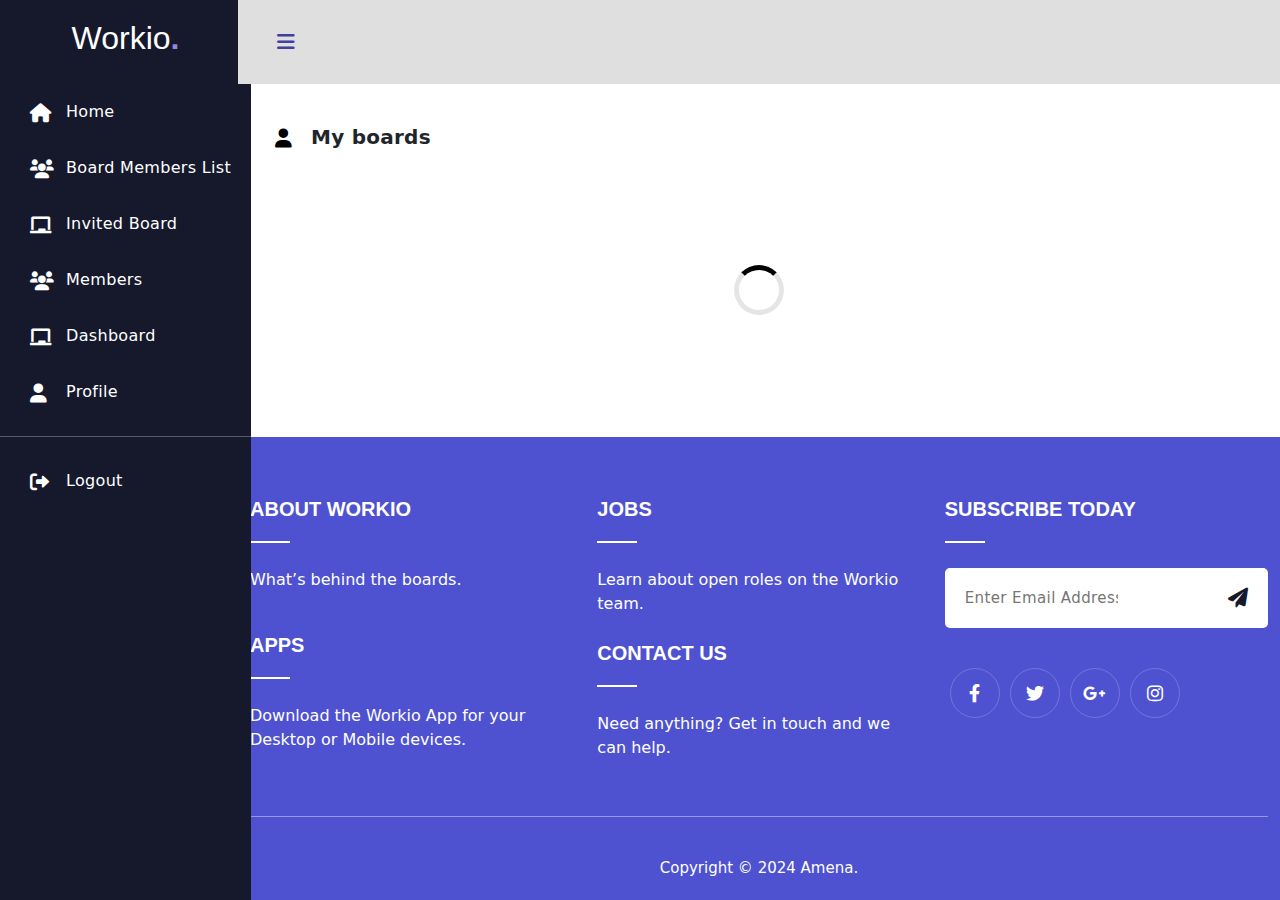
<file: profile.html>
<!DOCTYPE html>
<html lang="en">
<head>
    <meta charset="UTF-8">
    <meta name="viewport" content="width=device-width, initial-scale=1.0">
    <title>Dashboard</title>
    <link rel="stylesheet" href="profile.css">
    <link rel="stylesheet" href="footer.css">
    <link href="https://cdnjs.cloudflare.com/ajax/libs/font-awesome/6.0.0-beta3/css/all.min.css" rel="stylesheet">
    <link href="https://cdn.jsdelivr.net/npm/bootstrap@5.0.2/dist/css/bootstrap.min.css" rel="stylesheet">
</head>
<body>
    <div class='dashboard'>
        <div class="dashboard-nav">
            <header>
                <a href="#!" class="menu-toggle"><i class="fas fa-bars"></i></a>
                <a href="profile.html" class="brand-logo">
                    <h2 style="color: white;">Workio<span style="color: #8e89e3; font-weight: 900;">.</span></h2>
                </a>
            </header>
            <nav class="dashboard-nav-list">
                <a href="profile.html" class="dashboard-nav-item"><i class="fas fa-home"></i> Home </a>
                <div class=''>
                   
                        <a href="boardmember.html" class="dashboard-nav-item"><i class="fas fa-users"></i>Board Members List</a>
                        <a href="invitedBoard.html" class="dashboard-nav-item"><i class="fa-solid fa-chalkboard"></i>Invited Board</a>
                 
                </div>
                
                <a href="members.html" class="dashboard-nav-item"><i class="fas fa-users"></i> Members </a>
                <a href="dashboard.html" class="dashboard-nav-item"><i class="fa-solid fa-chalkboard"></i> Dashboard </a>
                <a href="owner.html" class="dashboard-nav-item"><i class="fas fa-user"></i> Profile </a>
                <div class="nav-item-divider"></div>
                <a class="dashboard-nav-item" href="#" onclick="handlelogOut(event)"><i class="fas fa-sign-out-alt"></i> Logout</a>
            </nav>
        </div>

        <div class='dashboard-app'>
            <header class='dashboard-toolbar'>
                <a href="#!" class="menu-toggle"><i class="fas fa-bars"></i></a>
            </header>
            <div class='dashboard-content'>
                <div class='container'>
                    <div class="alert" role="alert" id="error" style="display: none; color: black;"></div>
                    <p class="board_icon dashboard-nav-item boarding"><i class="fa-solid fa-user" style="
                        color: black !important;
                    "></i> <span>My boards</span></p>
                    <div id="loading-spinner-map"></div>
                    <section class="pt-3 pb-3 boarding">
                        <ul class="row" id="boardList">
                            <!-- Board items will be dynamically added here -->
                        </ul>
                    </section>
                </div>
            </div>



   <!-- Create Board Modal -->
    <div class="modal fade" id="createBoardModal" tabindex="-1" aria-labelledby="createBoardModalLabel" aria-hidden="true">
        <div class="modal-dialog">
            <div class="modal-content">
                <div class="modal-header">
                    <h5 class="modal-title" id="createBoardModalLabel">Create New Board</h5>
                    <button type="button" class="btn-close" data-bs-dismiss="modal" aria-label="Close"></button>
                </div>
                <div class="modal-body">
                    <form id="createBoardForm">
                        <div class="mb-3">
                            <label for="boardName" class="form-label">Board Name</label>
                            <input type="text" class="form-control" id="boardName" required>
                        </div>
                        <div class="mb-3">
                            <label for="boardColor" class="form-label">Board Color</label>
                            <input type="color" class="form-control" id="boardColor" value="#563d7c">
                        </div>
                        <div class="mb-3">
                            <label for="boardMembers" class="form-label">Members</label>
                            <input type="number" class="form-control" id="boardMembers" placeholder="12">
                        </div>
                        <button type="submit" class="btn btn-primary">Create Board</button>
                    </form>
                </div>
            </div>
        </div>
    </div>
            <!-- Footer -->
            <div class="footer">
                <div class="container">
                    <div class="row">
                        <div class="col-lg-4 col-md-12 col-sm-4 col-xs-12">
                            <div class="row">
                                <div class="single_footer">
                                    <h4>About Workio</h4>
                                    <p>What’s behind the boards.</p>
                                </div>
                                <div class="single_footer" style="margin-top: 25px;">
                                    <h4>Apps</h4>
                                    <p>Download the Workio App for your<br> Desktop or Mobile devices.</p>
                                </div>
                            </div>
                        </div><!--- END COL -->
                        <div class="col-lg-4 col-md-12 col-sm-4 col-xs-12">
                            <div class="single_footer">
                                <h4>Jobs</h4>
                                <p>Learn about open roles on the Workio team.</p>
                            </div>
                            <div class="single_footer" style="margin-top: 25px;">
                                <h4>Contact us</h4>
                                <p>Need anything? Get in touch and we can help.</p>
                            </div>
                        </div><!--- END COL -->
                        <div class="col-lg-4 col-md-6 col-sm-4 col-xs-12">
                            <div class="single_footer single_footer_address">
                                <h4>Subscribe today</h4>
                                <div class="signup_form">
                                    <form action="#" class="subscribe">
                                        <input type="text" class="subscribe__input" placeholder="Enter Email Address">
                                        <button type="button" class="subscribe__btn"><i class="fas fa-paper-plane"></i></button>
                                    </form>
                                </div>
                            </div>
                            <div class="social_profile">
                                <ul>
                                    <li><a href="#"><i class="fab fa-facebook-f"></i></a></li>
                                    <li><a href="#"><i class="fab fa-twitter"></i></a></li>
                                    <li><a href="#"><i class="fab fa-google-plus-g"></i></a></li>
                                    <li><a href="#"><i class="fab fa-instagram"></i></a></li>
                                </ul>
                            </div>
                        </div><!--- END COL -->
                    </div><!--- END ROW -->
                    <div class="row copy">
                        <div class="col-lg-12 col-sm-12 col-xs-12">
                            <p class="copyright">Copyright © 2024 <a href="#">Amena</a>.</p>
                        </div><!--- END COL -->
                    </div><!--- END ROW -->
                </div><!--- END CONTAINER -->
            </div>
        </div>
    </div>
    
    <!-- JavaScript -->
    <script src="https://code.jquery.com/jquery-3.6.0.min.js"></script>
    <script src="https://cdn.jsdelivr.net/npm/bootstrap@5.0.2/dist/js/bootstrap.bundle.min.js"></script>
    <script src="profile.js"></script>
    <script src="boardAdd.js"></script>
    <script src="auth.js"></script>
</body>
</html>
</file>
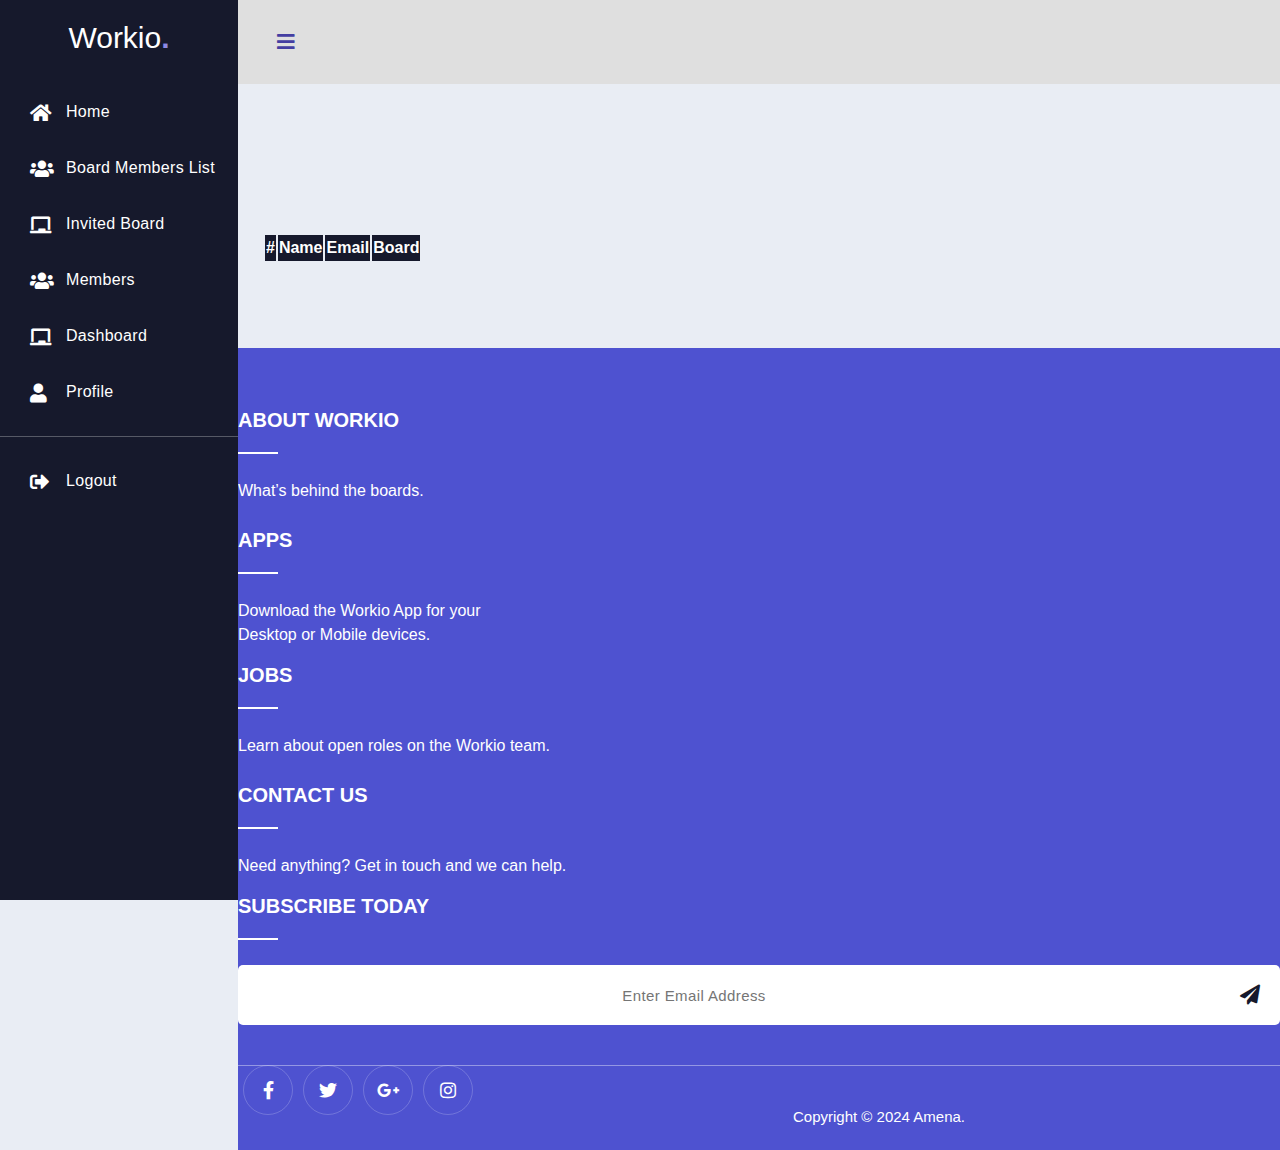
<file: seeMember.html>
<!DOCTYPE html>
<html lang="en">
<head>
    <meta charset="UTF-8">
    <meta name="viewport" content="width=device-width, initial-scale=1.0">
    <title>Document</title>
    <link rel="stylesheet" href="profile.css">
    <link rel="stylesheet" href="footer.css">
    <link
    href="https://cdnjs.cloudflare.com/ajax/libs/font-awesome/6.0.0-beta3/css/all.min.css"
    rel="stylesheet"
  />
  
   <!-- bootstrap -->
   <link href="https://cdn.jsdelivr.net/npm/bootstrap@5.0.2/dist/css/bootstrap.min.css" rel="stylesheet" integrity="sha384-EVSTQN3/azprG1Anm3QDgpJLIm9Nao0Yz1ztcQTwFspd3yD65VohhpuuCOmLASjC" crossorigin="anonymous">
</head>
<body>
    <div class='dashboard'>
        <div class="dashboard-nav">
            <header><a href="#!" class="menu-toggle"><i class="fas fa-bars"></i></a><a href="profile.html"
                                                                                       class="brand-logo">  <h2 style="
                                                                                       color: white;
                                                                                   ">Workio<span style="
                                                                                   color: #8e89e3;
                                                                                   font-weight: 900;
                                                                               ">.</span></h2></a></header>
            <nav class="dashboard-nav-list">
                <a href="profile.html" class="dashboard-nav-item"><i class="fas fa-home"></i> Home </a>
                
                
                <div class=''>
                   
                    <a href="boardmember.html" class="dashboard-nav-item"><i class="fas fa-users"></i>Board Members List</a>
                    <a href="invitedBoard.html" class="dashboard-nav-item"><i class="fa-solid fa-chalkboard"></i>Invited Board</a>
             
            </div>
              
               
                <a href="members.html" class="dashboard-nav-item"><i class="fas fa-users"></i> Members </a>
                <a href="dashboard.html" class="dashboard-nav-item"><i class="fa-solid fa-chalkboard"></i> Dashboard </a>
                <a href="owner.html" class="dashboard-nav-item"><i class="fas fa-user"></i> Profile </a>
                <div class="nav-item-divider"></div>
                <a class="dashboard-nav-item" href="#" onclick="handlelogOut(event)"><i class="fas fa-sign-out-alt"></i> Logout</a>

            </nav>
        </div>
        <div class='dashboard-app'>
            <header class='dashboard-toolbar'><a href="#!" class="menu-toggle"><i class="fas fa-bars"></i></a></header>
            <div class='dashboard-content'>
                <div class='container'>
                    <p class="board_icon dashboard-nav-item boardingmem"><span id="memberCount"></span></p>
                    <section class="pt-1 pb-3">
                        <div >
                          <div >
                            <table class="table table-bordered table-hover">
                                <thead class="thead-dark" style="background-color: #16192c; color: white;">
                                    
                                </thead>
                                <tbody>
                                    <!-- Table rows will be dynamically inserted here -->
                                </tbody>
                            </table>
                            

<div class="container table-responsive py-1"> 
<table class="table table-bordered table-hover">
  <thead class="thead-dark" id="thead-dark" style="
  background-color: #16192c;
  color: white;
">
    <tr>
      <th scope="col">#</th>
      <th scope="col">Name</th>
      <th scope="col">Email</th>
      <th scope="col">Board</th>
    </tr>
  </thead>
  <tbody id="table">
    <!-- Table rows will be dynamically inserted here -->
</tbody>

<div id="nodata_instructor" style="display: none;">
    <img src="img/nodata.png" alt="No data available" class="nodataa">
</div>
</table>
</div>


</div>
              
           
                      </section>
                
                </div>
            </div>
               <!-- footer -->
<div class="footer">
    <div class="container">     
        <div class="row">                       
            <div class="col-lg-4 col-md-12 col-sm-4 col-xs-12">
               <div class="row">
                <div class="single_footer">
                  <h4>About Workio</h4>
                  <p>What’s behind the boards.</p>
              </div>
              <div class="single_footer  " style="
              margin-top: 25px;
          ">
                <h4>Apps</h4>
                <p>Download the Workio App for your<br> Desktop or Mobile devices.</p>
            </div>
               </div>
            </div><!--- END COL --> 
            <div class="col-lg-4 col-md-12 col-sm-4 col-xs-12">
              <div class="single_footer">
                  <h4>Jobs</h4>
                  <p>Learn about open roles on the Workio team.</p>
              </div>
              <div class="single_footer" style="
              margin-top: 25px;
          ">
                <h4>Contact us</h4>
                <p>Need anything? Get in touch and we can help.</p>
            </div>
          </div><!--- END COL -->
          
            <div class=" col-lg-4 col-md-6 col-sm-4 col-xs-12">
                <div class="single_footer single_footer_address">
                    <h4>Subscribe today</h4>
                    <div class="signup_form">                           
                        <form action="#" class="subscribe">
                            <input type="text" class="subscribe__input" placeholder="Enter Email Address">
                            <button type="button" class="subscribe__btn"><i class="fas fa-paper-plane"></i></button>
                        </form>
                    </div>
                </div>
                <div class="social_profile">
                    <ul>
                        <li><a href="#"><i class="fab fa-facebook-f"></i></a></li>
                        <li><a href="#"><i class="fab fa-twitter"></i></a></li>
                        <li><a href="#"><i class="fab fa-google-plus-g"></i></a></li>
                        <li><a href="#"><i class="fab fa-instagram"></i></a></li>
                    </ul>
                </div>                          
            </div><!--- END COL -->         
        </div><!--- END ROW --> 
        <div class="row copy">
            <div class="col-lg-12 col-sm-12 col-xs-12">
                <p class="copyright">Copyright © 2024 <a href="#">Amena</a>.</p>
            </div><!--- END COL -->                 
        </div><!--- END ROW -->                 
    </div><!--- END CONTAINER -->
  </div>
        </div>
    </div>

    <link rel="stylesheet" href="https://cdnjs.cloudflare.com/ajax/libs/font-awesome/5.15.4/css/all.min.css">
    <script src="https://code.jquery.com/jquery-3.6.0.min.js"></script>
    <script src="profile.js"></script>
    <script src="seeMember.js"></script>
</body>
</html>
</file>
<file: profile.css>
:root {
    --font-family-sans-serif: "Open Sans", -apple-system, BlinkMacSystemFont,
    "Segoe UI", Roboto, "Helvetica Neue", Arial, sans-serif, "Apple Color Emoji",
    "Segoe UI Emoji", "Segoe UI Symbol", "Noto Color Emoji";
}

*, *::before, *::after {
    -webkit-box-sizing: border-box;
    box-sizing: border-box;
}

html {
    font-family: sans-serif;
    line-height: 1.15;
}

nav {
    display: block;
}

body {
    margin: 0;
    font-family: "Open Sans", -apple-system, BlinkMacSystemFont, "Segoe UI",
    Roboto, "Helvetica Neue", Arial, sans-serif, "Apple Color Emoji",
    "Segoe UI Emoji", "Segoe UI Symbol", "Noto Color Emoji";
    font-size: 1rem;
    font-weight: 400;
    line-height: 1.5;
    color: #515151;
    text-align: left;
    background-color: #e9edf4;
}

h1, h2, h3, h4, h5, h6 {
    margin-top: 0;
    margin-bottom: 0.5rem;
}

p {
    margin-top: 0;
    margin-bottom: 1rem;
}

a {
    color: #3f84fc;
    text-decoration: none !important;
    background-color: transparent;
}

a:hover {
    color: #212529 !important;
    text-decoration: none;
}

h1, h2, h3, h4, h5, h6, .h1, .h2, .h3, .h4, .h5, .h6 {
    font-family: "Nunito", sans-serif;
    margin-bottom: 0.5rem;
    font-weight: 500;
    line-height: 1.2;
}

h1, .h1 {
    font-size: 2.5rem;
    font-weight: normal;
}

.card {
    position: relative;
    display: -webkit-box;
    display: -webkit-flex;
    display: -ms-flexbox;
    display: flex;
    -webkit-box-orient: vertical;
    -webkit-box-direction: normal;
    -webkit-flex-direction: column;
    -ms-flex-direction: column;
    flex-direction: column;
    min-width: 0;
    word-wrap: break-word;
    background-color: #fff;
    background-clip: border-box;
    border: 1px solid rgba(0, 0, 0, 0.125);
    border-radius: 0;
}

.card-body {
    -webkit-box-flex: 1;
    -webkit-flex: 1 1 auto;
    -ms-flex: 1 1 auto;
    flex: 1 1 auto;
    padding: 1.25rem;
}

.card-header {
    padding: 0.75rem 1.25rem;
    margin-bottom: 0;
    background-color: rgba(0, 0, 0, 0.03);
    border-bottom: 1px solid rgba(0, 0, 0, 0.125);
    text-align: center;
}

.dashboard {
    display: -webkit-box;
    display: -webkit-flex;
    display: -ms-flexbox;
    display: flex;
    min-height: 100vh;
}

.dashboard-app {
    display: -webkit-box;
    display: -webkit-flex;
    display: -ms-flexbox;
    display: flex;
    -webkit-box-orient: vertical;
    -webkit-box-direction: normal;
    -webkit-flex-direction: column;
    -ms-flex-direction: column;
    flex-direction: column;
    -webkit-box-flex: 2;
    -webkit-flex-grow: 2;
    -ms-flex-positive: 2;
    flex-grow: 2;
    margin-top: 84px;
}

.dashboard-content {
    -webkit-box-flex: 2;
    -webkit-flex-grow: 2;
    -ms-flex-positive: 2;
    flex-grow: 2;
    padding: 25px;
}

.dashboard-nav {
    min-width: 238px;
    position: fixed;
    left: 0;
    top: 0;
    bottom: 0;
    overflow: auto;
    background-color: #373193;
}
.dashboard-nav-dropdown-item:hover {
    background-color: white !important;
    color: #16192c !important;
}
.dashboard-compact .dashboard-nav {
    display: none;
}

.dashboard-nav header {
    min-height: 84px;
    padding: 8px 27px;
    display: -webkit-box;
    display: -webkit-flex;
    display: -ms-flexbox;
    display: flex;
    -webkit-box-pack: center;
    -webkit-justify-content: center;
    -ms-flex-pack: center;
    justify-content: center;
    -webkit-box-align: center;
    -webkit-align-items: center;
    -ms-flex-align: center;
    align-items: center;
}

.dashboard-nav header .menu-toggle {
    display: none ;
    margin-right: auto;
}

.dashboard-nav a {
    color: #515151;
}

.dashboard-nav a:hover {
    text-decoration: none;
}

.dashboard-nav {
    background-color: #16192c;
}

.dashboard-nav a {
    color: #fff;
}

.brand-logo {
    font-family: "Nunito", sans-serif;
    font-weight: bold;
    font-size: 20px;
    display: -webkit-box;
    display: -webkit-flex;
    display: -ms-flexbox;
    display: flex;
    color: #515151;
    -webkit-box-align: center;
    -webkit-align-items: center;
    -ms-flex-align: center;
    align-items: center;
}

.brand-logo:focus, .brand-logo:active, .brand-logo:hover {
    color: #dbdbdb;
    text-decoration: none;
}

.brand-logo i {
    color: #d2d1d1;
    font-size: 27px;
    margin-right: 10px;
}

.dashboard-nav-list {
    display: -webkit-box;
    display: -webkit-flex;
    display: -ms-flexbox;
    display: flex;
    -webkit-box-orient: vertical;
    -webkit-box-direction: normal;
    -webkit-flex-direction: column;
    -ms-flex-direction: column;
    flex-direction: column;
}

.dashboard-nav-item {
    min-height: 56px;
    padding: 8px 20px 8px 70px;
    display: -webkit-box;
    display: -webkit-flex;
    display: -ms-flexbox;
    display: flex;
    -webkit-box-align: center;
    -webkit-align-items: center;
    -ms-flex-align: center;
    align-items: center;
    letter-spacing: 0.02em;
    transition: ease-out 0.5s;
}

.dashboard-nav-item i {
    width: 36px;
    font-size: 19px;
    margin-left: -40px;
    color:white !important;
}

.dashboard-nav-item:hover {
    background: rgb(255 255 255);
}

.active {
    background: rgba(0, 0, 0, 0.1);
}

.dashboard-nav-dropdown {
    display: -webkit-box;
    display: -webkit-flex;
    display: -ms-flexbox;
    display: flex;
    -webkit-box-orient: vertical;
    -webkit-box-direction: normal;
    -webkit-flex-direction: column;
    -ms-flex-direction: column;
    flex-direction: column;
}

.dashboard-nav-dropdown.show {
    background: rgba(255, 255, 255, 0.04);
}

.dashboard-nav-dropdown.show > .dashboard-nav-dropdown-toggle {
    font-weight: bold;
}

.dashboard-nav-dropdown.show > .dashboard-nav-dropdown-toggle:after {
    -webkit-transform: none;
    -o-transform: none;
    transform: none;
}

.dashboard-nav-dropdown.show > .dashboard-nav-dropdown-menu {
    display: -webkit-box;
    display: -webkit-flex;
    display: -ms-flexbox;
    display: flex;
}

.dashboard-nav-dropdown-toggle:after {
    content: "";
    margin-left: auto;
    display: inline-block;
    width: 0;
    height: 0;
    border-left: 5px solid transparent;
    border-right: 5px solid transparent;
    border-top: 5px solid rgba(81, 81, 81, 0.8);
    -webkit-transform: rotate(90deg);
    -o-transform: rotate(90deg);
    transform: rotate(90deg);
}

.dashboard-nav .dashboard-nav-dropdown-toggle:after {
    border-top-color: rgba(255, 255, 255, 0.72);
}

.dashboard-nav-dropdown-menu {
    display: none;
    -webkit-box-orient: vertical;
    -webkit-box-direction: normal;
    -webkit-flex-direction: column;
    -ms-flex-direction: column;
    flex-direction: column;
}

.dashboard-nav-dropdown-item {
    min-height: 40px;
    padding: 8px 20px 8px 70px;
    display: -webkit-box;
    display: -webkit-flex;
    display: -ms-flexbox;
    display: flex;
    -webkit-box-align: center;
    -webkit-align-items: center;
    -ms-flex-align: center;
    align-items: center;
    transition: ease-out 0.5s;
}

.dashboard-nav-dropdown-item:hover {
    background: rgba(255, 255, 255, 0.04);
}

.menu-toggle {
    position: relative;
    width: 42px;
    height: 42px;
    display: -webkit-box;
    display: -webkit-flex;
    display: -ms-flexbox;
    display: flex;
    -webkit-box-align: center;
    -webkit-align-items: center;
    -ms-flex-align: center;
    align-items: center;
    -webkit-box-pack: center;
    -webkit-justify-content: center;
    -ms-flex-pack: center;
    justify-content: center;
    color: #443ea2;
}

.menu-toggle:hover, .menu-toggle:active, .menu-toggle:focus {
    text-decoration: none;
    color:white !important;
}

.menu-toggle i {
    font-size: 20px;
}

.dashboard-toolbar {
    min-height: 84px;
    background-color: #dfdfdf;
    display: -webkit-box;
    display: -webkit-flex;
    display: -ms-flexbox;
    display: flex;
    -webkit-box-align: center;
    -webkit-align-items: center;
    -ms-flex-align: center;
    align-items: center;
    padding: 8px 27px;
    position: fixed;
    top: 0;
    right: 0;
    left: 0;
    z-index: 1000;
}

.nav-item-divider {
    height: 1px;
    margin: 1rem 0;
    overflow: hidden;
    background-color: rgba(236, 238, 239, 0.3);
}
.board_icon{
    font-size: 20px;
    font-weight: 600;
    letter-spacing: 0.25px;
}
.board{
    font-size: 16px;
    font-weight: 500;
    padding: 15px;
    letter-spacing: 0.25px;
    background-color: #7e7e7e21;
    cursor: pointer;
    width: 700px;
    height: 100px;
    text-align: center;
    justify-content: center;
}
.form-control{
    padding: 12px;
}
.content1{
    height: 100px;
}
#message-box {
    background-color: #d4edda;
    color: #155724;
    border: 1px solid #c3e6cb;
    border-radius: 5px;
}
.mem_btn:hover{
    background-color: black !important;
    color:white !important;
}
.widget-content {
    padding: 1rem;
    flex-direction: row;
    align-items: center;
    height: 100px;
  }
  .widget-numbers{
    font-weight: 500;
  }
  .widget-content .widget-content-wrapper {
    display: flex;
    flex: 1;
    position: relative;
    align-items: center;
    gap: 130px;
  }
  .mar{
    gap: 330px !important;
  }
  .widget-content .widget-content-left .widget-heading {
    opacity: .8;
    font-weight: 700;
  }
  .widget-content .widget-content-left .widget-subheading {
    opacity: .5;
  }
  .bg-midnight-bloom {
    background-image: linear-gradient(-20deg, #2b5876 0%, #4e4376 100%) !important;
  }
  .bg-arielle-smile {
    background-image: linear-gradient(135deg, #667eea 0%, #764ba2 100%) !important;
  }
  .bg-grow-early {
    background-image: linear-gradient(to top, #a48dda 0%, #d599c4 100%) !important;
  }
  #myPieChart{
    height: 400px !important;
    width: 400px !important; 
  }
  #loading-spinner-map {
    display: none;  
    width: 50px;
    height: 50px;
    border: 5px solid rgba(0, 0, 0, 0.1);
    border-top: 5px solid black;
    border-radius: 50%;
    animation: spin 1s linear infinite;
    margin: auto;
    margin-top: 100px;
}
#nodata_instructor{
    display: block;
    justify-content: center;
}
@keyframes spin {
    0% { transform: rotate(0deg); }
    100% { transform: rotate(360deg); }
}

@media (min-width: 992px) {
    .dashboard-app {
        margin-left: 238px;
    }

    .dashboard-compact .dashboard-app {
        margin-left: 0;
    }
    .boarding {
        margin-left: -30px;
    }
   .boardingmem{
    margin-left: -55px;
    margin-bottom: 8px;
   }
   .boamem{
    margin-left: -16px;
   }
}

@media (max-width: 768px) {
    .dashboard-content {
        padding: 15px 0px;
    }
    .boarding {
        margin-left: -30px;
    }
   
    .board{
        font-size: 16px;
        width: 700px;
        height: 100px;;
    }
    .boardingmem{
        margin-left: -55px;
        margin-bottom: 8px;
       }
    .info{
        width: 100% !important;
    }
    .info h5{
        font-size: 25px !important;
    }
    .info input{
        padding: 8px !important;
        font-size: 16px !important;
    }
    .info textarea{
        padding: 8px !important;
        font-size: 16px !important;
    }
    .info button{
        font-size: 16px !important;
    }
}

@media (max-width: 992px) {
    .dashboard-nav {
        display: none;
        position: fixed;
        top: 0;
        right: 0;
        left: 0;
        bottom: 0;
        z-index: 1070;
    }

    .dashboard-nav.mobile-show {
        display: block;
    }
}
@media (max-width: 558px) {
    .board{
        font-size: 16px;
        width: 250px;
        height: 100px;
    }
  
}
@media (max-width: 992px) {
    .dashboard-nav header .menu-toggle {
        display: -webkit-box;
        display: -webkit-flex;
        display: -ms-flexbox;
        display: flex !important;
    }
}

@media (min-width: 992px) {
    .dashboard-toolbar {
        left: 238px;
    }

    .dashboard-compact .dashboard-toolbar {
        left: 0;
    }
}
@media (max-width: 558px) {
  .nodataa{
    width: 95%;
    margin-top: -22px;
  } 
  .btn {
    font-size: 0.7rem !important;
  }
  #myPieChart {
    height: 200px !important;
    width: 200px !important;
}
}
@media (max-width: 425px) {
    .boarding {
        margin-left: 0px;
    }
    .board_dis{
        display: block !important;
    }
    .add_board{
        margin-left: 30px !important;
    }
    #mainRow{
        display: block !important;
    }
    #formContainer{
        width: 100% !important;
    }
    #listContainer{
        width: 100% !important;
    }
    .boamem{
        margin-left: -16px;
       }
       #boardCount{
        margin-top: -15px;
       }
  }
</file>
<file: footer.css>
h1,
h2,
h3,
h4,
h5,
h6 {}
a,
a:hover,
a:focus,
a:active {
    text-decoration: none;
    outline: none;
}

a,
a:active,
a:focus {
    color: #333;
    text-decoration: none;
    transition-timing-function: ease-in-out;
    -ms-transition-timing-function: ease-in-out;
    -moz-transition-timing-function: ease-in-out;
    -webkit-transition-timing-function: ease-in-out;
    -o-transition-timing-function: ease-in-out;
    transition-duration: .2s;
    -ms-transition-duration: .2s;
    -moz-transition-duration: .2s;
    -webkit-transition-duration: .2s;
    -o-transition-duration: .2s;
}

ul {
    margin: 0;
    padding: 0;
    list-style: none;
}
img {
max-width: 100%;
height: auto;
}
section {
    padding: 60px 0;
   /* min-height: 100vh;*/
}
.footer {
/* background: linear-gradient(105deg,#16192c ,#16192c); */
background-color: #4E52D0;
padding-top: 60px;
padding-bottom: 30px;
}
/*END FOOTER SOCIAL DESIGN*/
.single_footer{}
@media only screen and (max-width:768px) { 
.single_footer{margin-bottom:30px;}
}
.single_footer h4 {
color: #fff;
margin-top: 0;
margin-bottom: 25px;
font-weight: 700;
text-transform: uppercase;
font-size: 20px;
}
.single_footer h4::after {
content: "";
display: block;
height: 2px;
width: 40px;
background: #fff;
margin-top: 20px;
}
.single_footer p{color:#fff;}
.single_footer ul {
margin: 0;
padding: 0;
list-style: none;
}
.single_footer ul li{}
.single_footer ul li a {
color: #fff;
-webkit-transition: all 0.3s ease 0s;
transition: all 0.3s ease 0s;
line-height: 36px;
font-size: 15px;
text-transform: capitalize;
}
.single_footer ul li a:hover { color: #16192c; }

.single_footer_address{}
.single_footer_address ul{}
.single_footer_address ul li{color:#fff;}
.single_footer_address ul li span {
font-weight: 400;
color: #fff;
line-height: 28px;
}
.contact_social ul {
list-style: outside none none;
margin: 0;
padding: 0;
}

/*START NEWSLETTER CSS*/
.subscribe {
display: block;
position: relative;
margin-top: 15px;
width: 100%;
}
.subscribe__input {
background-color: #fff;
border: medium none;
border-radius: 5px;
color: #333;
display: block;
font-size: 15px;
font-weight: 500;
height: 60px;
letter-spacing: 0.4px;
margin: 0;
padding: 0 150px 0 20px;
text-align: center;
text-transform: capitalize;
width: 100%;
}
.copy{
    margin-top: -30px  !important;
    margin-bottom: -25px;
}
@media only screen and (max-width:768px) { 
.subscribe__input{padding: 0 50px 0 20px;}
}

.subscribe__btn {
background-color: transparent;
border-radius: 0 25px 25px 0;
color: #16192c;
cursor: pointer;
display: block;
font-size: 20px;
height: 60px;
position: absolute;
right: 0;
top: 0;
width: 60px;
}
.subscribe__btn i{transition: all 0.3s ease 0s;}
@media only screen and (max-width:768px) { 
.subscribe__btn{right:0px;}
}

.subscribe__btn:hover i{
color:#16192c;
}
button {
padding: 0;
border: none;
background-color: transparent;
-webkit-border-radius: 0;
border-radius: 0;
}
/*END NEWSLETTER CSS*/

/*START SOCIAL PROFILE CSS*/
.social_profile {margin-top:40px;}
.social_profile ul{
list-style: outside none none;
margin: 0;
padding: 0;
}
.social_profile ul li{float:left;}
.social_profile ul li a {
text-align: center;
border: 0px;
text-transform: uppercase;
transition: all 0.3s ease 0s;
margin: 0px 5px;
font-size: 18px;
color: #fff;
border-radius: 30px;
width: 50px;
height: 50px;
line-height: 50px;
display: block;
border: 1px solid rgba(255,255,255,0.2);
}
@media only screen and (max-width:768px) { 
.social_profile ul li a{margin-right:10px;margin-bottom:10px;}
.copyright {
    margin-top: 38px;
    padding-top: 35px;
}
.single_footer {
    margin-top: -2px !important;
}
}
@media only screen and (max-width:480px) { 
.social_profile ul li a{
width:40px;
height:40px;
line-height:40px;
}
}
.social_profile ul li a:hover{
background:#16192c;
border: 1px solid #16192c;
color:#fff;
border:0px;
}
/*END SOCIAL PROFILE CSS*/
.copyright {
margin-top: 70px;
padding-top: 40px;
color:#fff;
font-size: 15px;
border-top: 1px solid rgba(255,255,255,0.4);
text-align: center;
}
.copyright a{color:#ffffff;;transition: all 0.2s ease 0s;}
</file>
